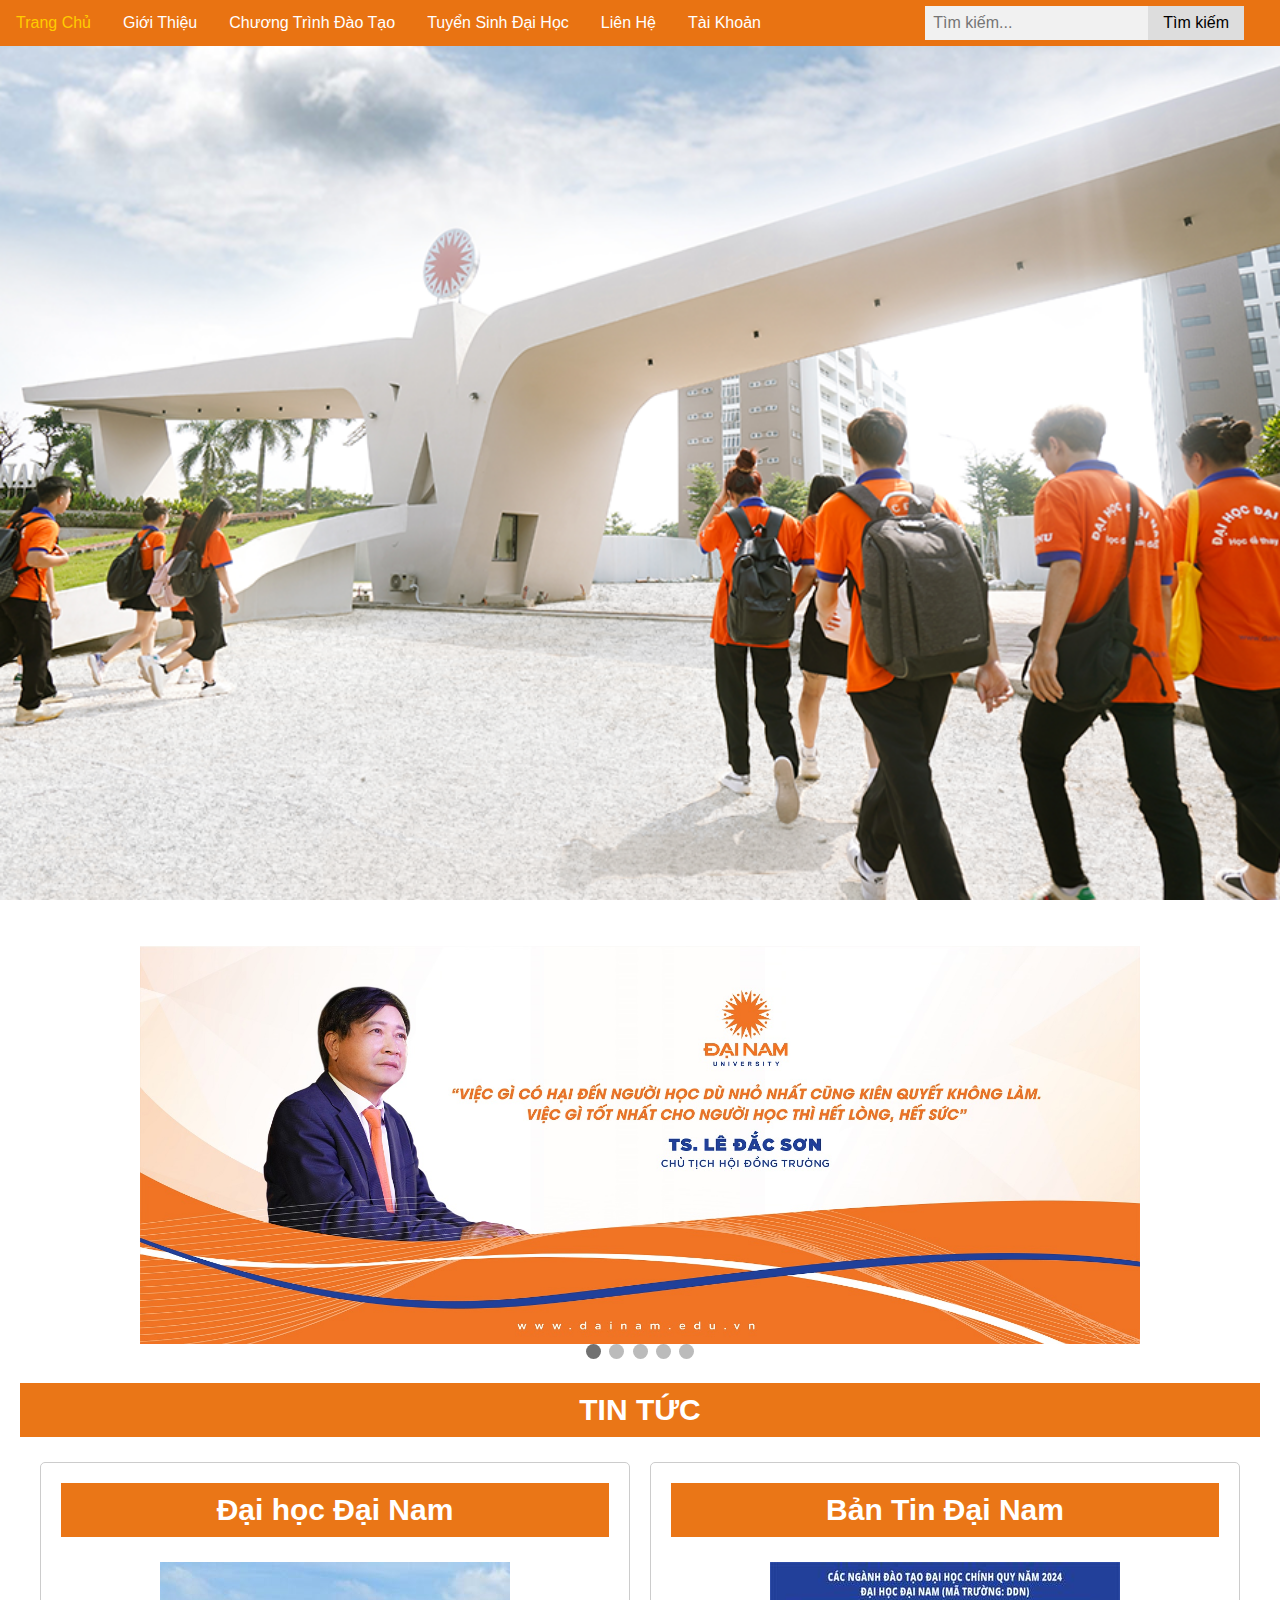
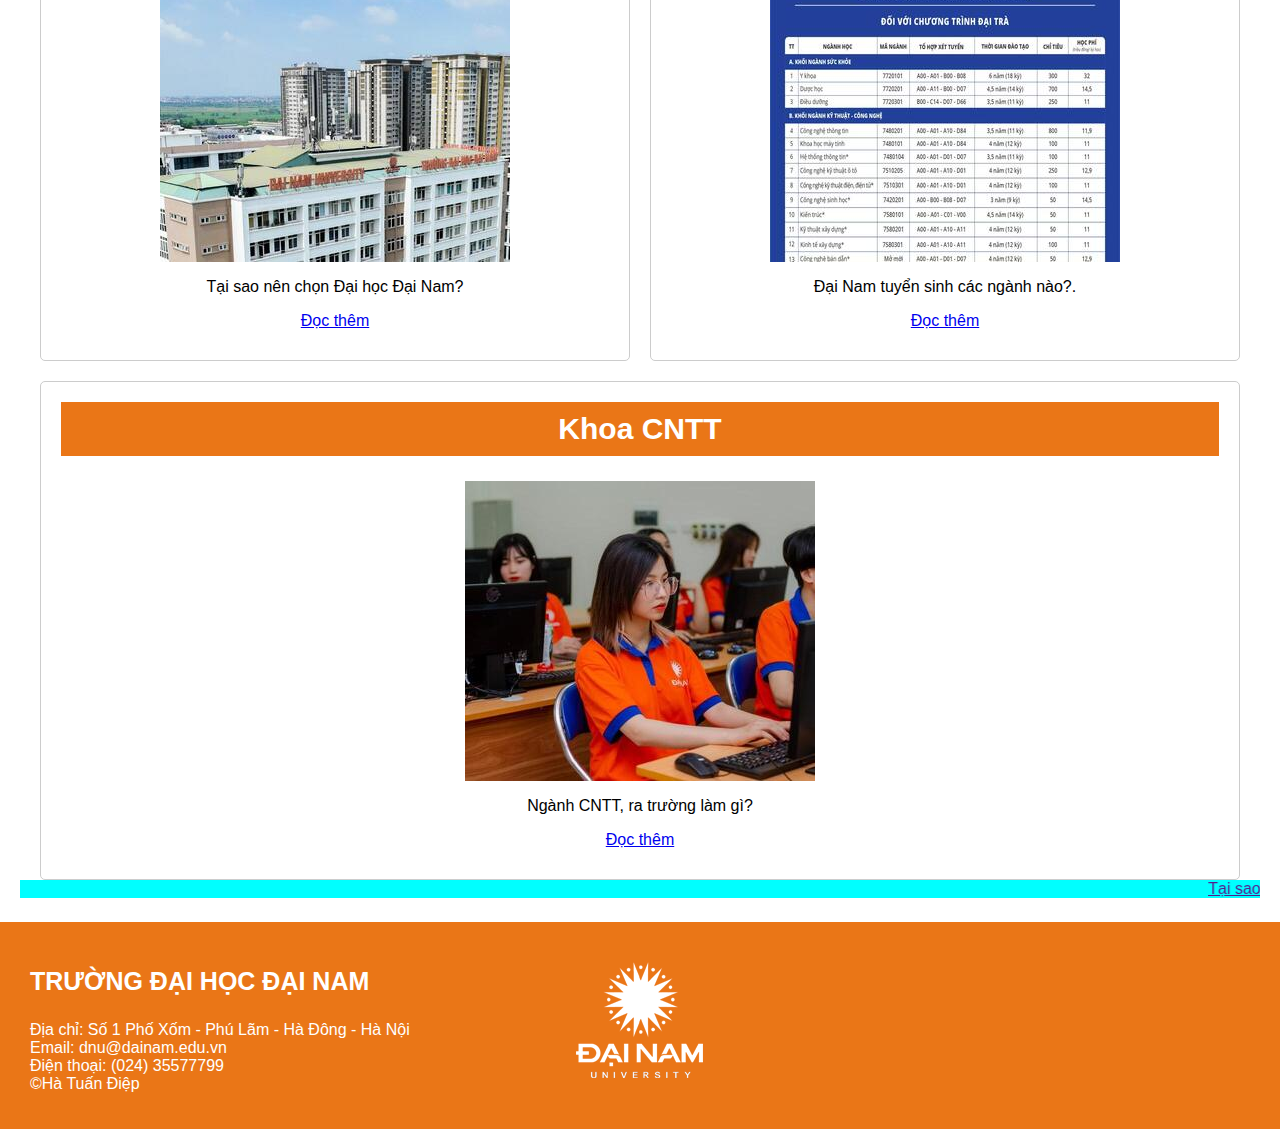
<file: index.html>
<!DOCTYPE html>
<html lang="en">
<head>
    <meta charset="UTF-8">
    <meta name="viewport" content="width=device-width, initial-scale=1.0">
    <title>Đại Học Đại Nam</title>
    <link rel="icon" href="./Pic/Logo.png" type="image/png">
    <link rel="stylesheet" href="interface.css">
    <style>
    *{box-sizing: border-box;}  
        .mySlides {display: none;}
        img {vertical-align: middle;}
        .slideshow-container {
        max-width: 1000px;
        position: relative;
        margin: auto;
        }
        .numbertext {
        color: #f2f2f2;
        font-size: 12px;
        padding: 8px 12px;
        position: absolute;
        top: 0;
        }
        .dot {
        height: 15px;
        width: 15px;
        margin: 0 2px;
        background-color: #bbb;
        border-radius: 50%;
        display: inline-block;
        transition: background-color 0.6s ease;
        }
        .active {
        background-color: #717171;
        }
        .slide {
        animation-name: slide;
        animation-duration: 3s;
        }
    @keyframes slide {
        from {opacity: .4} 
        to {opacity: 1}
    }
    @media only screen and (max-width: 300px) {
        .text {font-size: 11px}
    }
    </style>
</head>

<body>
    <header>
    <div class="navbar">
        <a href="index.html">Trang Chủ</a>
        <div class="dropdown">
            <button class="dropbutton">Giới Thiệu</button>
            <div class="dropdown-content">
                <a href="lspt.html">Lịch Sử Phát Triển</a>
                <a href="csvc1.html">Cơ Sở Vật Chất</a>
                <a href="dngv.html">Đội Ngũ Giảng Viên</a>
            </div>
        </div>
        <a href="#">Chương Trình Đào Tạo</a>
        <div class="dropdown">
            <button class="dropbutton">Tuyển Sinh Đại Học</button>
            <div class="dropdown-content">
                <a href="Tuyensinh.html">Thông Tin Tuyển Sinh 2024</a>
                <a href="dkts.html">Đăng Ký Tuyển Sinh</a>
            </div>
        </div>
        <div class="dropdown">
            <button class="dropbutton">Liên Hệ</button>
            <div class="dropdown-content">
                <a href="#">Email</a>
                <a href="#">Số Điện Thoại</a>
            </div>
        </div>
        <div class="dropdown">
            <button class="dropbutton">Tài Khoản</button>
            <div class="dropdown-content">
                <a href="login.html">Đăng Nhập</a>
                <a href="#">Đăng Kí</a>
            </div>
        </div>
        <div class="search-container">
            <input type="text" placeholder="Tìm kiếm...">
            <button type="submit">Tìm kiếm</button>
        </div>
    </div>
    <div class="content-container">
        <div class="image-overlay">
            <div class="overlay-content"></div>
        </div>
    </div>
    <div class="slideshow-container">
        <div class="mySlides slide"><img src="./Pic/bn.jpg" style="width: 100%;"></div>
        <div class="mySlides slide"><img src="./Pic/bn1.jpg" style="width: 100%;"></div>
        <div class="mySlides slide"><img src="./Pic/bn2.jpg" style="width: 100%;"></div>
        <div class="mySlides slide"><img src="./Pic/bn3.jpg" style="width: 100%;"></div>
        <div class="mySlides slide"><img src="./Pic/bn4.jpg" style="width: 100%;"></div>
    </div>
    <div style="text-align:center">
        <span class="dot"></span> 
        <span class="dot"></span> 
        <span class="dot"></span>
        <span class="dot"></span> 
        <span class="dot"></span> 
      </div>
    
    </header>
    <main>
        <div class="background-container"></div>
        <section class="section">
            <h2>TIN TỨC</h2>
            <div class="news">
                <article class="new">
                    <h2>Đại học Đại Nam</h2>
                    <img src="./Pic/p1.jpg" alt="Hình 1">
                    <p>Tại sao nên chọn Đại học Đại Nam?</p>
                    <p><a href="#">Đọc thêm</a></p>
                </article>
                
                <article class="new">
                    <h2>Bản Tin Đại Nam</h2>
                    <img src="./Pic/p2.jpg" alt="Hình ảnh bài viết 1">
                    <p>Đại Nam tuyển sinh các ngành nào?.</p>
                    <p><a href="#">Đọc thêm</a></p>
                </article>
                
                <article class="new">
                    <h2>Khoa CNTT</h2>
                    <img src="./Pic/p6.jpg" alt="Hình ảnh bài viết 1">
                    <p>Ngành CNTT, ra trường làm gì?</p>
                    <p><a href="#">Đọc thêm</a></p>
                </article>
            </div>
        </section>
        <marquee class="marquee" direction=”right” onmouseover="stop()" onmouseout="start()">
        <a href="" >Tại sao nên chọn Đại học Đại Nam?</a> <span > | </span>
        <a href="" >Thông báo tuyển dụng bổ sung Cán bộ - Giảng viên năm học 2023-2024</a> <span > | </span>
        <a href="" >Được gì khi là sinh viên Đại học Đại Nam?</a> <span > | </span>
        </marquee>
    </main>
    <footer class="footer">
        <div class="column">
          <h3 style="font-size: 25px; text-align: left;">TRƯỜNG ĐẠI HỌC ĐẠI NAM</h3>
          <p style="font-size: 16px; text-align: left;">Địa chỉ: Số 1 Phố Xốm - Phú Lãm - Hà Đông - Hà Nội<br>Email: dnu@dainam.edu.vn<br>Điện thoại: (024) 35577799<br>&copy;Hà Tuấn Điệp</p></p>
        </div>
        <div class="column">
          <p><img src="./Pic/footer.png" alt="Logo Footer"></p>
        </div>
        <div class="column">
          <p><iframe src="https://www.google.com/maps/embed?pb=!1m18!1m12!1m3!1d3726.1206073986514!2d105.75520821001443!3d20.947671180600853!2m3!1f0!2f0!3f0!3m2!1i1024!2i768!4f13.1!3m3!1m2!1s0x313452eaa9c461c3%3A0x2a3e1c421f299adc!2zVHLGsOG7nW5nIMSQ4bqhaSBI4buNYyDEkOG6oWkgTmFt!5e0!3m2!1svi!2s!4v1709141872942!5m2!1svi!2s" width="250" height="125" style="border:0;" allowfullscreen="" loading="lazy" referrerpolicy="no-referrer-when-downgrade"></iframe></p>
        </div>
    </footer>
    <script>
        let slideIndex = 0;
        showSlides();
        
        function showSlides() {
          let i;
          let slides = document.getElementsByClassName("mySlides");
          let dots = document.getElementsByClassName("dot");
          for (i = 0; i < slides.length; i++) {
            slides[i].style.display = "none";  
          }
          slideIndex++;
          if (slideIndex > slides.length) {slideIndex = 1}    
          for (i = 0; i < dots.length; i++) {
            dots[i].className = dots[i].className.replace(" active", "");
          }
          slides[slideIndex-1].style.display = "block";  
          dots[slideIndex-1].className += " active";
          setTimeout(showSlides, 2000); // Change image every 2 seconds
        }
        </script>
</body>
</html>
</file>
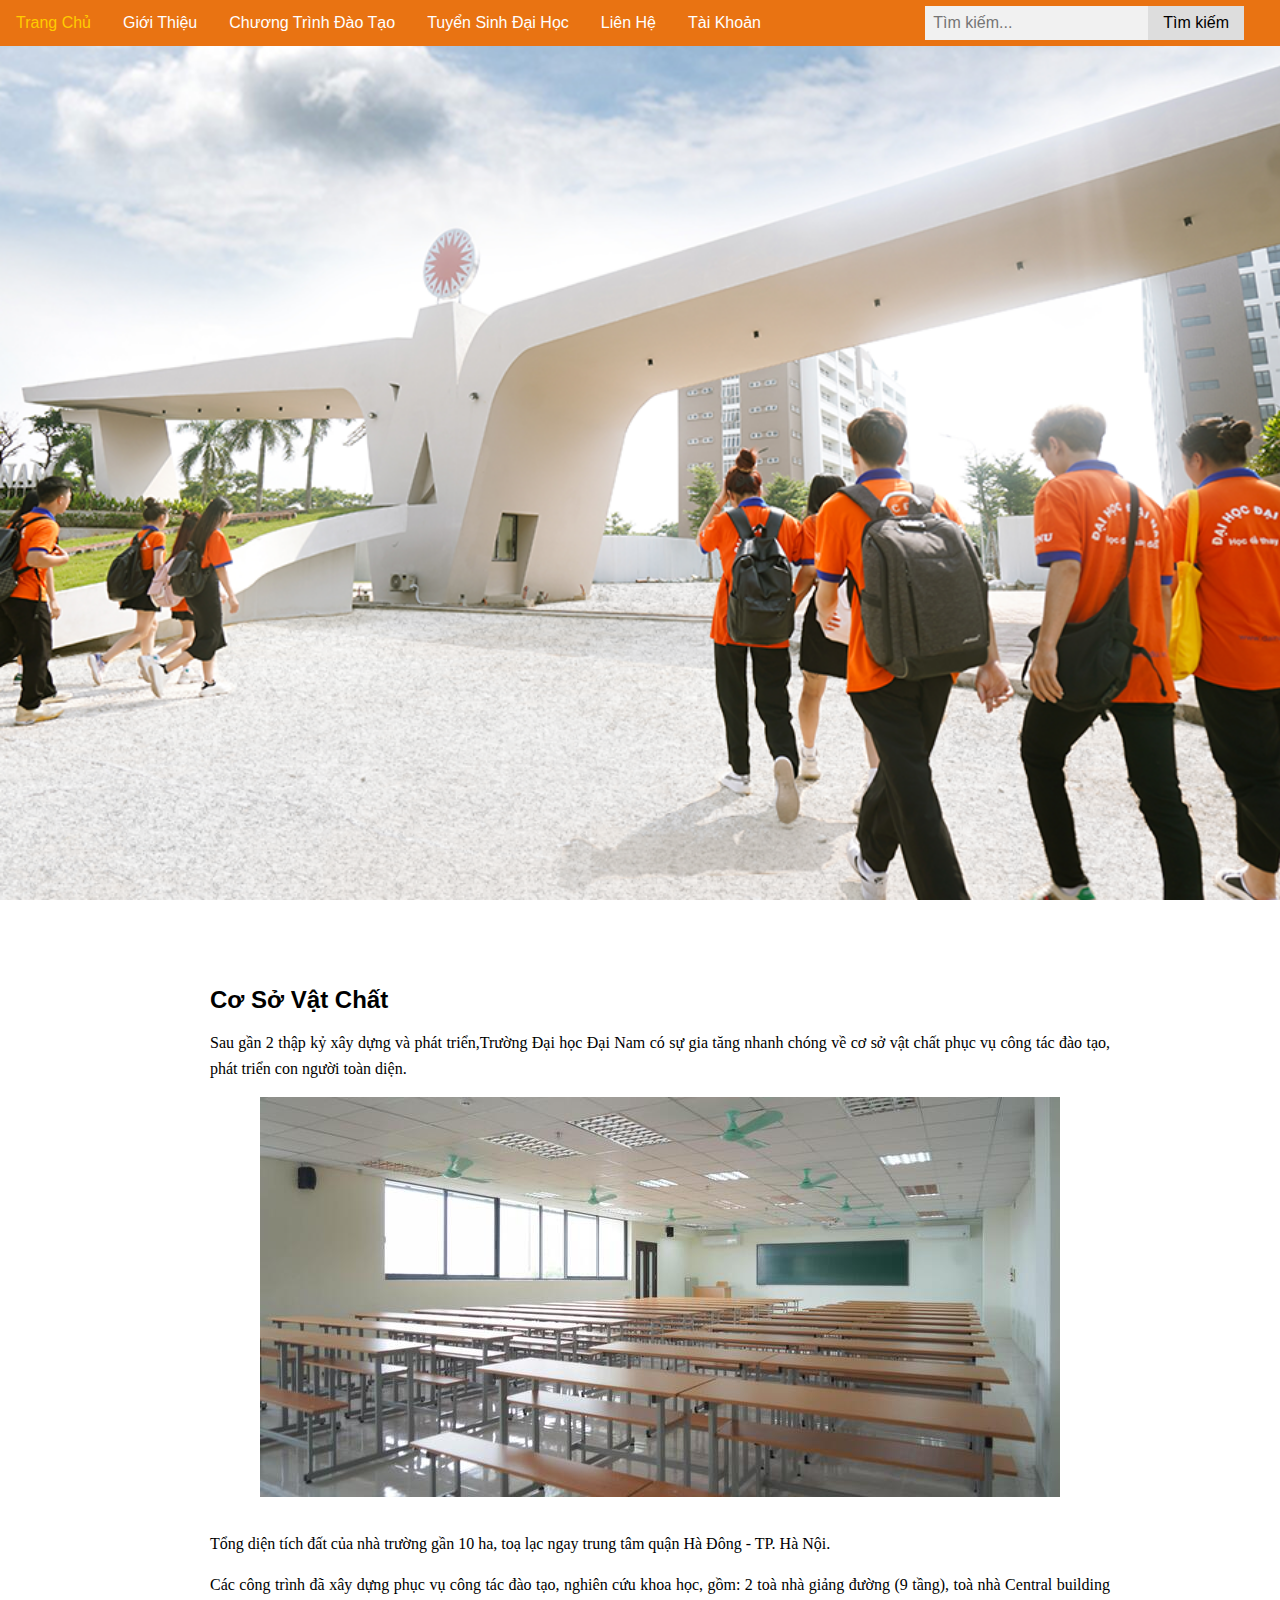
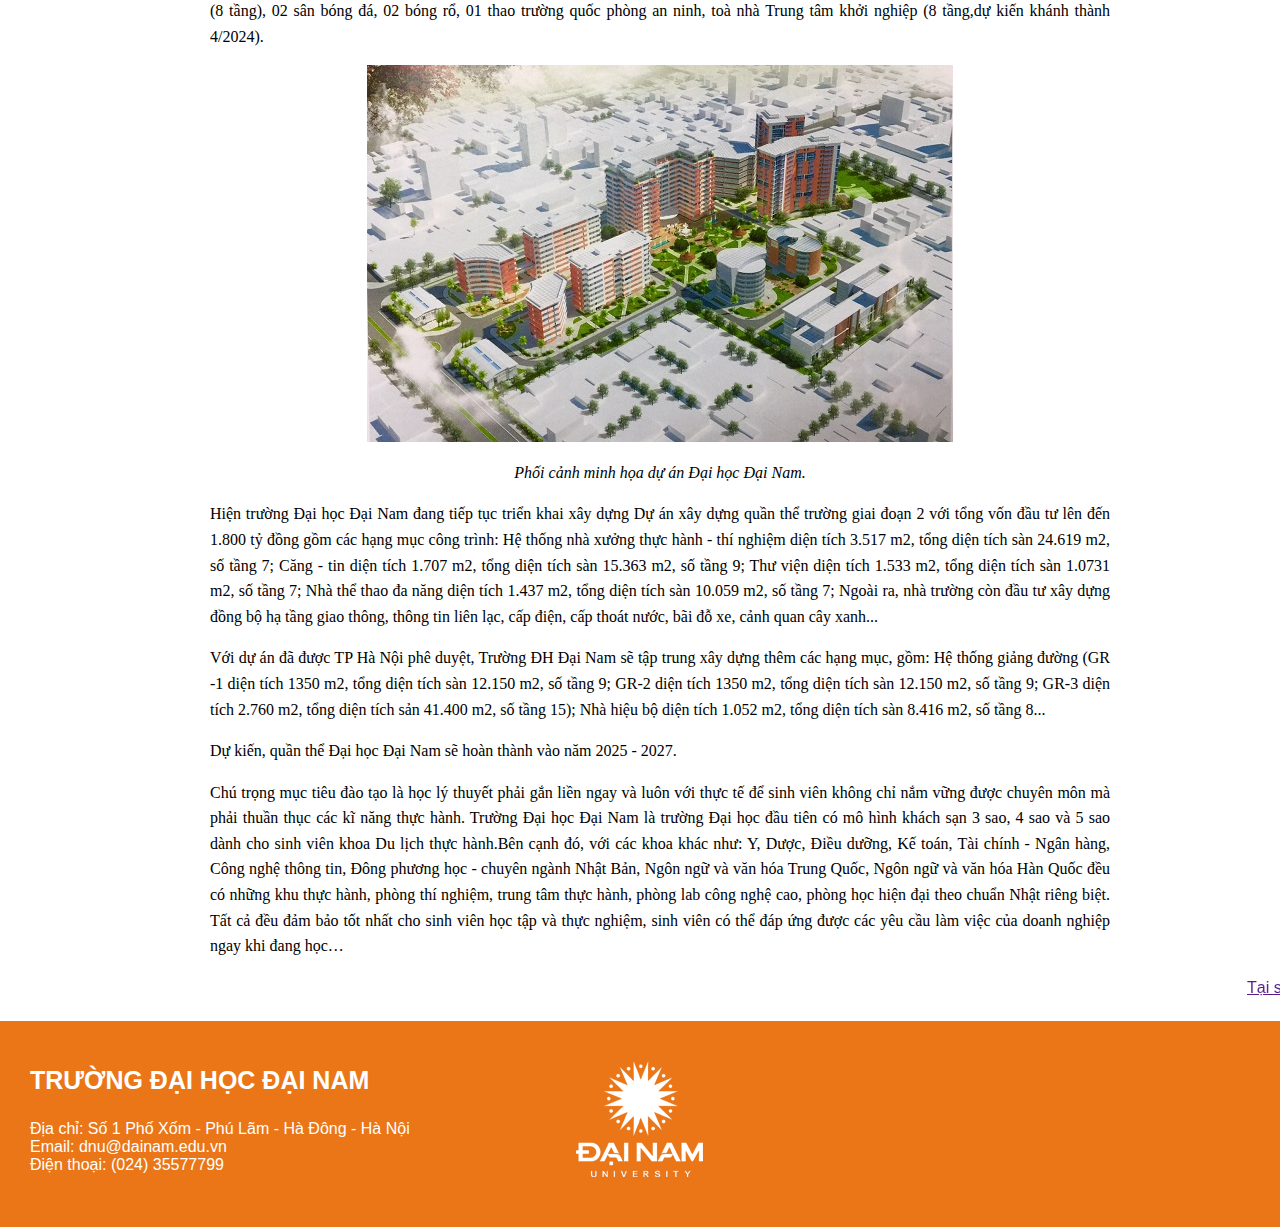
<file: csvc1.html>
<!DOCTYPE html>
<html lang="en">
<head>
    <meta charset="UTF-8">
    <meta name="viewport" content="width=device-width, initial-scale=1.0">
    <title>Đại Học Đại Nam</title>
    <link rel="icon" href="./Pic/Logo.png" type="image/png">
    <link rel="stylesheet" href="tuyensinh.css">
</head>
<body>
    <header>
    <div class="navbar">
        <a href="index.html">Trang Chủ</a>
        <div class="dropdown">
            <button class="dropbutton">Giới Thiệu</button>
            <div class="dropdown-content">
                <a href="lspt.html">Lịch Sử Phát Triển</a>
                <a href="csvc1.html">Cơ Sở Vật Chất</a>
                <a href="dngv.html">Đội Ngũ Giảng Viên</a>
            </div>
        </div>
        <a href="#">Chương Trình Đào Tạo</a>
        <div class="dropdown">
            <button class="dropbutton">Tuyển Sinh Đại Học</button>
            <div class="dropdown-content">
                <a href="Tuyensinh.html">Thông Tin Tuyển Sinh 2024</a>
                <a href="">Đăng Ký Tuyển Sinh</a>
            </div>
        </div>
        <div class="dropdown">
            <button class="dropbutton">Liên Hệ</button>
            <div class="dropdown-content">
                <a href="#">Email</a>
                <a href="#">Số Điện Thoại</a>
            </div>
        </div>
        <div class="dropdown">
            <button class="dropbutton">Tài Khoản</button>
            <div class="dropdown-content">
                <a href="login.html">Đăng Nhập</a>
            </div>
        </div>
        <div class="search-container">
            <input type="text" placeholder="Tìm kiếm...">
            <button type="submit">Tìm kiếm</button>
        </div>
    </div>
    <div class="content-container">
        <div class="image-overlay">
            <div class="overlay-content"></div>
        </div>
    </div>
    
    </header>
    <main>
        <div class="container">
            <div class="article">
                <h2>Cơ Sở Vật Chất</h2>
                <p style="text-align:justify"><span style="font: size 22px;"><span style="font-family:'Times New Roman', Times, serif">Sau gần 2 thập kỷ xây dựng và phát triển,Trường Đại học Đại Nam có sự gia tăng nhanh chóng về cơ sở vật chất phục vụ công tác đào tạo, phát triển con người toàn diện.</span></span></p>
                <p style="text-align:center"><img src="./Pic/p5.jpg" alt="Ảnh minh họa"></p>
                <p style="text-align:justify"><span style="font: size 22px;"><span style="font-family:'Times New Roman', Times, serif">Tổng diện tích đất của nhà trường gần 10 ha, toạ lạc ngay trung tâm quận Hà Đông - TP. Hà Nội.</span></span></p>
                <p style="text-align:justify"><span style="font: size 22px;"><span style="font-family:'Times New Roman', Times, serif">Các công trình đã xây dựng phục vụ công tác đào tạo, nghiên cứu khoa học, gồm: 2 toà nhà giảng đường (9 tầng), toà nhà Central building (8 tầng), 02 sân bóng đá, 02 bóng rổ, 01 thao trường quốc phòng an ninh, toà nhà Trung tâm khởi nghiệp (8 tầng,dự kiến khánh thành 4/2024).</span></span></p>
                <p style="text-align:center"><span style="font: size 22px;"><span style="font-family:'Times New Roman', Times, serif"><img src="./Pic/p3.jpg" alt="Ảnh minh họa"><br/><em>Phối cảnh minh họa dự án Đại học Đại Nam.</em></span></span></p>
                <p style="text-align:justify"><span style="font: size 22px;"><span style="font-family:'Times New Roman', Times, serif">Hiện trường Đại học Đại Nam đang tiếp tục triển khai xây dựng Dự án xây dựng quần thể trường giai đoạn 2 với tổng vốn đầu tư lên đến 1.800 tỷ đồng gồm các hạng mục công trình: Hệ thống nhà xưởng thực hành - thí nghiệm diện tích 3.517 m2, tổng diện tích sàn 24.619 m2, số tầng 7; Căng - tin diện tích 1.707 m2, tổng diện tích sàn 15.363 m2, số tầng 9; Thư viện diện tích 1.533 m2, tổng diện tích sàn 1.0731 m2, số tầng 7; Nhà thể thao đa năng diện tích 1.437 m2, tổng diện tích sàn 10.059 m2, số tầng 7;  Ngoài ra, nhà trường còn đầu tư xây dựng đồng bộ hạ tầng giao thông, thông tin liên lạc, cấp điện, cấp thoát nước, bãi đỗ xe, cảnh quan cây xanh...</span></span></p>
                <p style="text-align:justify"><span style="font: size 22px;"><span style="font-family:'Times New Roman', Times, serif">Với dự án đã được TP Hà Nội phê duyệt, Trường ĐH Đại Nam sẽ tập trung xây dựng thêm các hạng mục, gồm: Hệ thống giảng đường (GR -1 diện tích 1350 m2, tổng diện tích sàn 12.150 m2, số tầng 9; GR-2 diện tích 1350 m2, tổng diện tích sàn 12.150 m2, số tầng 9; GR-3 diện tích 2.760 m2, tổng diện tích sản 41.400 m2, số tầng 15); Nhà hiệu bộ diện tích 1.052 m2, tổng diện tích sàn 8.416 m2, số tầng 8... </span></span></p>
                <p style="text-align:justify"><span style="font: size 22px;"><span style="font-family:'Times New Roman', Times, serif">Dự kiến, quần thể Đại học Đại Nam sẽ hoàn thành vào năm 2025 - 2027.</span></span></p>
                <p style="text-align:justify"><span style="font: size 22px;"><span style="font-family:'Times New Roman', Times, serif">Chú trọng mục tiêu đào tạo là học lý thuyết phải gắn liền ngay và luôn với thực tế để sinh viên không chỉ nắm vững được chuyên môn mà phải thuần thục các kĩ năng thực hành. Trường Đại học Đại Nam là trường Đại học đầu tiên có mô hình khách sạn 3 sao, 4 sao và 5 sao dành cho sinh viên khoa Du lịch thực hành.Bên cạnh đó, với các khoa khác như: Y, Dược, Điều dưỡng, Kế toán, Tài chính - Ngân hàng, Công nghệ thông tin, Đông phương học - chuyên ngành Nhật Bản, Ngôn ngữ và văn hóa Trung Quốc, Ngôn ngữ và văn hóa Hàn Quốc đều có những khu thực hành, phòng thí nghiệm, trung tâm thực hành, phòng lab công nghệ cao, phòng học hiện đại theo chuẩn Nhật riêng biệt. Tất cả đều đảm bảo tốt nhất cho sinh viên học tập và thực nghiệm, sinh viên có thể đáp ứng được các yêu cầu làm việc của doanh nghiệp ngay khi đang học…</span></span></p>
            </div>
        </div>
        <marquee direction=”right” onmouseover="stop()" onmouseout="start()">
        <a href="" >Tại sao nên chọn Đại học Đại Nam?</a> <span > | </span>
        <a href="" >Thông báo tuyển dụng bổ sung Cán bộ - Giảng viên năm học 2023-2024</a> <span > | </span>
        <a href="" >Được gì khi là sinh viên Đại học Đại Nam?</a> <span > | </span>
        </marquee>
    </main>
    <footer class="footer">
        <div class="column">
          <h3 style="font-size: 25px; text-align: left;">TRƯỜNG ĐẠI HỌC ĐẠI NAM</h3>
          <p style="font-size: 16px; text-align: left;">Địa chỉ: Số 1 Phố Xốm - Phú Lãm - Hà Đông - Hà Nội<br>Email: dnu@dainam.edu.vn<br>Điện thoại: (024) 35577799</span></span></p>
        </div>
        <div class="column">
          <p><img src="./Pic/footer.png" alt="Logo Footer"></p>
        </div>
        <div class="column">
          <p><iframe src="https://www.google.com/maps/embed?pb=!1m18!1m12!1m3!1d3726.1206073986514!2d105.75520821001443!3d20.947671180600853!2m3!1f0!2f0!3f0!3m2!1i1024!2i768!4f13.1!3m3!1m2!1s0x313452eaa9c461c3%3A0x2a3e1c421f299adc!2zVHLGsOG7nW5nIMSQ4bqhaSBI4buNYyDEkOG6oWkgTmFt!5e0!3m2!1svi!2s!4v1709141872942!5m2!1svi!2s" width="250" height="125" style="border:0;" allowfullscreen="" loading="lazy" referrerpolicy="no-referrer-when-downgrade"></iframe></p>
        </div>
    </footer>
</body>
</html>
</file>
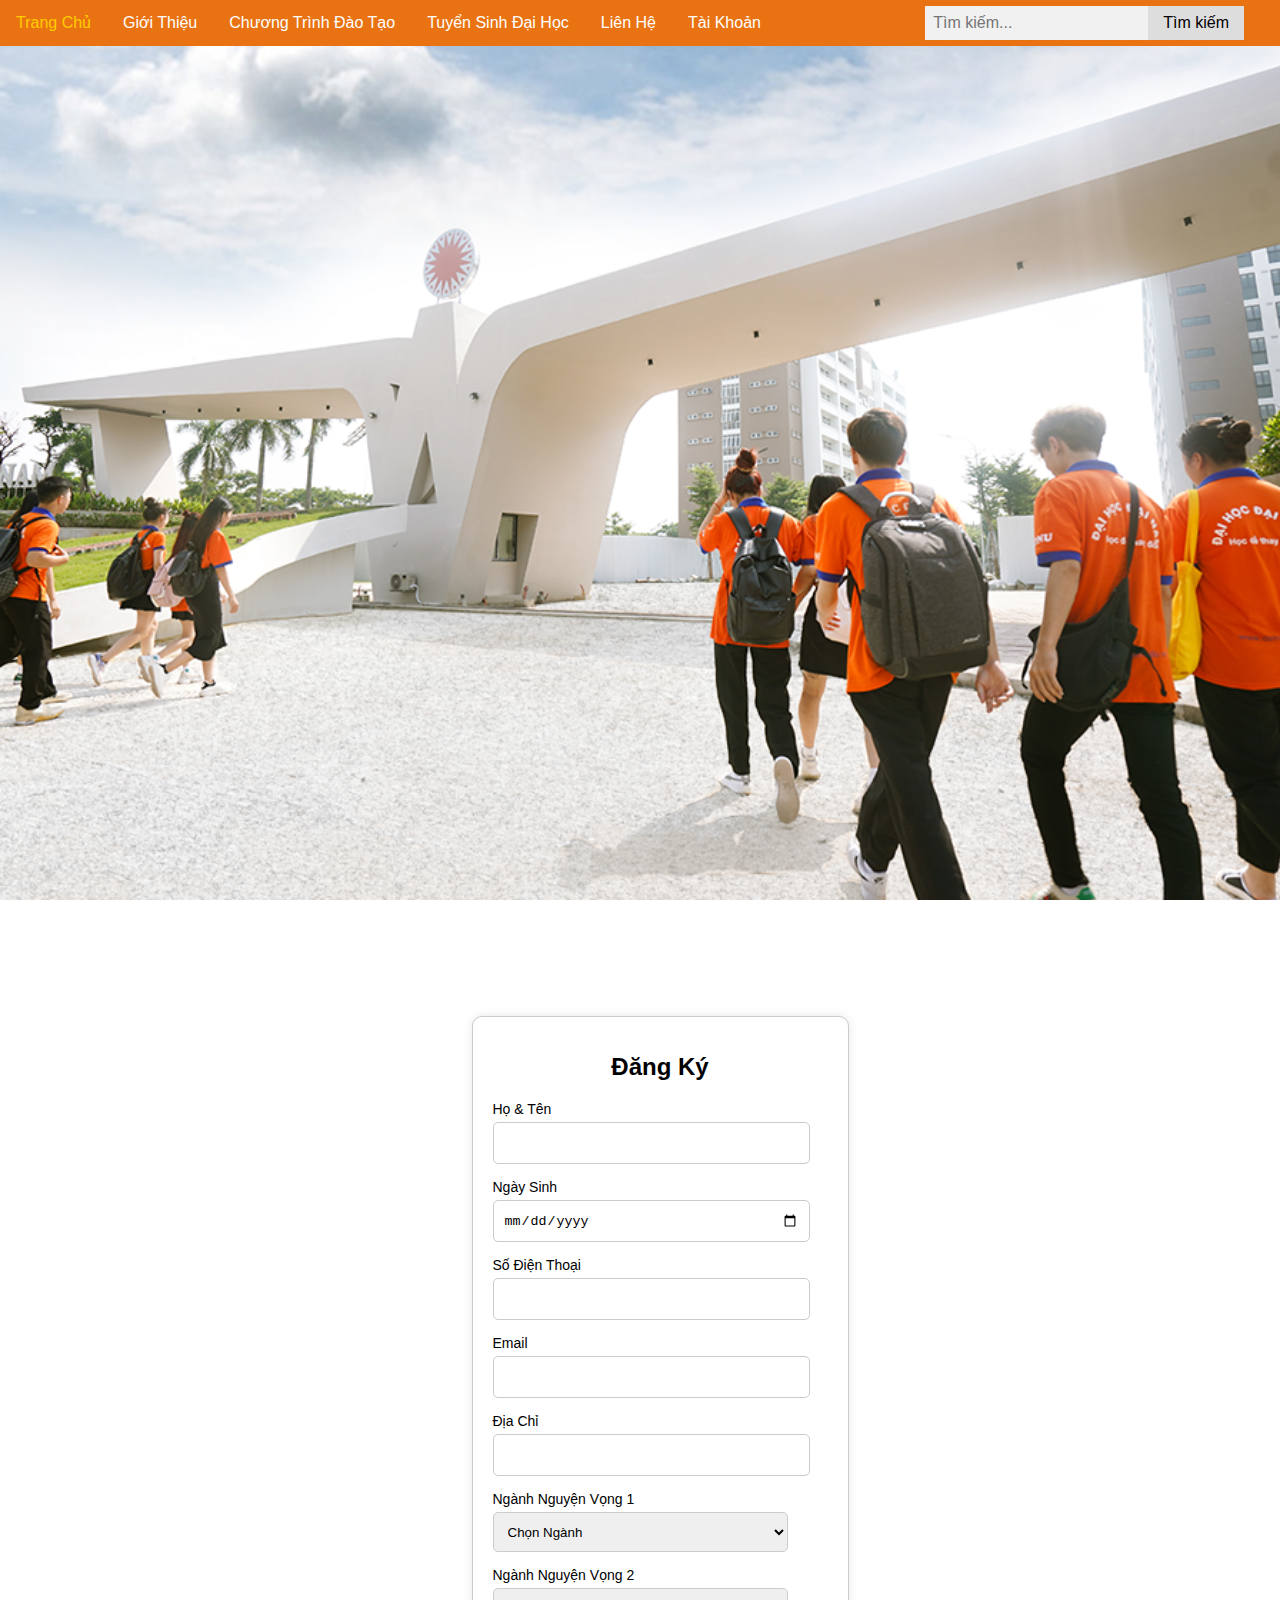
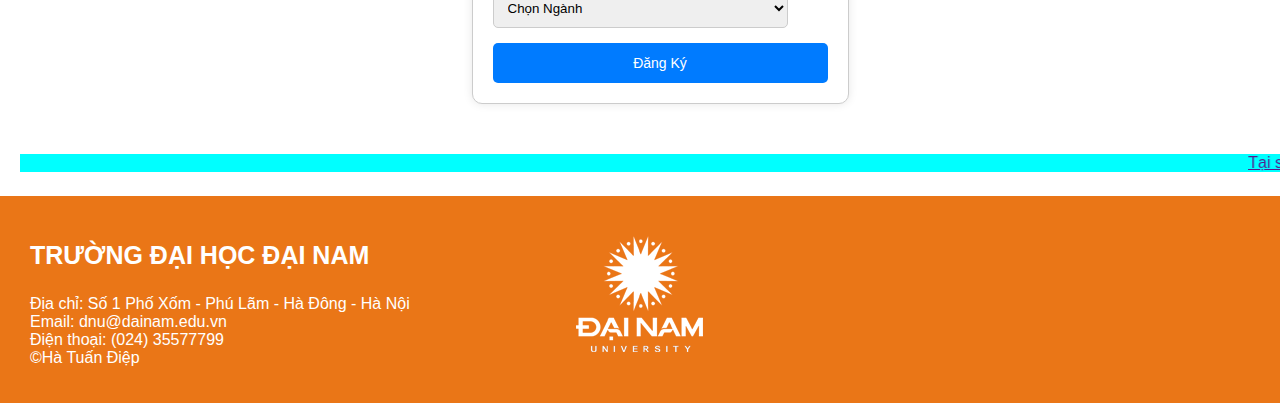
<file: dkts.html>
<!DOCTYPE html>
<html lang="en">
<head>
    <meta charset="UTF-8">
    <meta name="viewport" content="width=device-width, initial-scale=1.0">
    <title>Đại Học Đại Nam</title>
    <link rel="icon" href="./Pic/Logo.png" type="image/png">
    <link rel="stylesheet" href="dkts.css">
</head>

<body>
    <header>
    <div class="navbar">
        <a href="index.html">Trang Chủ</a>
        <div class="dropdown">
            <button class="dropbutton">Giới Thiệu</button>
            <div class="dropdown-content">
                <a href="lspt.html">Lịch Sử Phát Triển</a>
                <a href="csvc1.html">Cơ Sở Vật Chất</a>
                <a href="dngv.html">Đội Ngũ Giảng Viên</a>
            </div>
        </div>
        <a href="#">Chương Trình Đào Tạo</a>
        <div class="dropdown">
            <button class="dropbutton">Tuyển Sinh Đại Học</button>
            <div class="dropdown-content">
                <a href="Tuyensinh.html">Thông Tin Tuyển Sinh 2024</a>
                <a href="dkts.html">Đăng Ký Tuyển Sinh</a>
            </div>
        </div>
        <div class="dropdown">
            <button class="dropbutton">Liên Hệ</button>
            <div class="dropdown-content">
                <a href="#">Email</a>
                <a href="#">Số Điện Thoại</a>
            </div>
        </div>
        <div class="dropdown">
            <button class="dropbutton">Tài Khoản</button>
            <div class="dropdown-content">
                <a href="login.html">Đăng Nhập</a>
                <a href="#">Đăng Kí</a>
            </div>
        </div>
        <div class="search-container">
            <input type="text" placeholder="Tìm kiếm...">
            <button type="submit">Tìm kiếm</button>
        </div>
    </div>
    <div class="content-container">
        <div class="image-overlay">
            <div class="overlay-content"></div>
        </div>
    </div>
    </header>
    <main>
        <div class="login">
            <form class="login-form">
                <h1>Đăng Ký</h1>
                <label for="fullname">Họ & Tên</label>
                <input type="text" id="fullname" class="input-account">
                <label for="dob">Ngày Sinh</label>
                <input type="date" id="dob" class="input-account">
                <label for="phone">Số Điện Thoại</label>
                <input type="tel" id="phone" class="input-account">
                <label for="email">Email</label>
                <input type="email" id="email" class="input-account">
                <label for="address">Địa Chỉ</label>
                <input type="text" id="address" class="input-account">
                <label for="major1">Ngành Nguyện Vọng 1</label>
                <select id="major1" class="input-account">
                    <option value="" disabled selected>Chọn Ngành</option>
                    <option value="nganh1">Ngành 1</option>
                    <option value="nganh2">Ngành 2</option>
                    <option value="nganh3">Ngành 3</option>
                </select>
                <label for="major2">Ngành Nguyện Vọng 2</label>
                <select id="major2" class="input-account">
                    <option value="" disabled selected>Chọn Ngành</option>
                    <option value="nganh1">Ngành 1</option>
                    <option value="nganh2">Ngành 2</option>
                    <option value="nganh3">Ngành 3</option>
                </select>
                <button id="registerButton" class="button-login">Đăng Ký</button>
            </form>
        </div>
        </section>
        <marquee class="marquee" direction=”right” onmouseover="stop()" onmouseout="start()">
        <a href="" >Tại sao nên chọn Đại học Đại Nam?</a> <span > | </span>
        <a href="" >Thông báo tuyển dụng bổ sung Cán bộ - Giảng viên năm học 2023-2024</a> <span > | </span>
        <a href="" >Được gì khi là sinh viên Đại học Đại Nam?</a> <span > | </span>
        </marquee>
    </main>
    <footer class="footer">
        <div class="column">
          <h3 style="font-size: 25px; text-align: left;">TRƯỜNG ĐẠI HỌC ĐẠI NAM</h3>
          <p style="font-size: 16px; text-align: left;">Địa chỉ: Số 1 Phố Xốm - Phú Lãm - Hà Đông - Hà Nội<br>Email: dnu@dainam.edu.vn<br>Điện thoại: (024) 35577799<br>&copy;Hà Tuấn Điệp</p></p>
        </div>
        <div class="column">
          <p><img src="./Pic/footer.png" alt="Logo Footer"></p>
        </div>
        <div class="column">
          <p><iframe src="https://www.google.com/maps/embed?pb=!1m18!1m12!1m3!1d3726.1206073986514!2d105.75520821001443!3d20.947671180600853!2m3!1f0!2f0!3f0!3m2!1i1024!2i768!4f13.1!3m3!1m2!1s0x313452eaa9c461c3%3A0x2a3e1c421f299adc!2zVHLGsOG7nW5nIMSQ4bqhaSBI4buNYyDEkOG6oWkgTmFt!5e0!3m2!1svi!2s!4v1709141872942!5m2!1svi!2s" width="250" height="125" style="border:0;" allowfullscreen="" loading="lazy" referrerpolicy="no-referrer-when-downgrade"></iframe></p>
        </div>
    </footer>
</body>
<script>
    document.getElementById("registerButton").addEventListener("click", function(event) {
        event.preventDefault();
        var fullname = document.getElementById("fullname").value;
        var dob = document.getElementById("dob").value;
        var phone = document.getElementById("phone").value;
        var email = document.getElementById("email").value;
        var address = document.getElementById("address").value;
        var major1 = document.getElementById("major1").value;
        var major2 = document.getElementById("major2").value;
        if (fullname && dob && phone && email && address && major1 && major2) {
            alert("Đăng ký thành công! Chúng tôi sẽ liên hệ với bạn sớm nhất có thể.");
        } else 
        {
            alert("Vui lòng điền đầy đủ thông tin để đăng ký.");
        }
    });
</script>
</html>
</file>
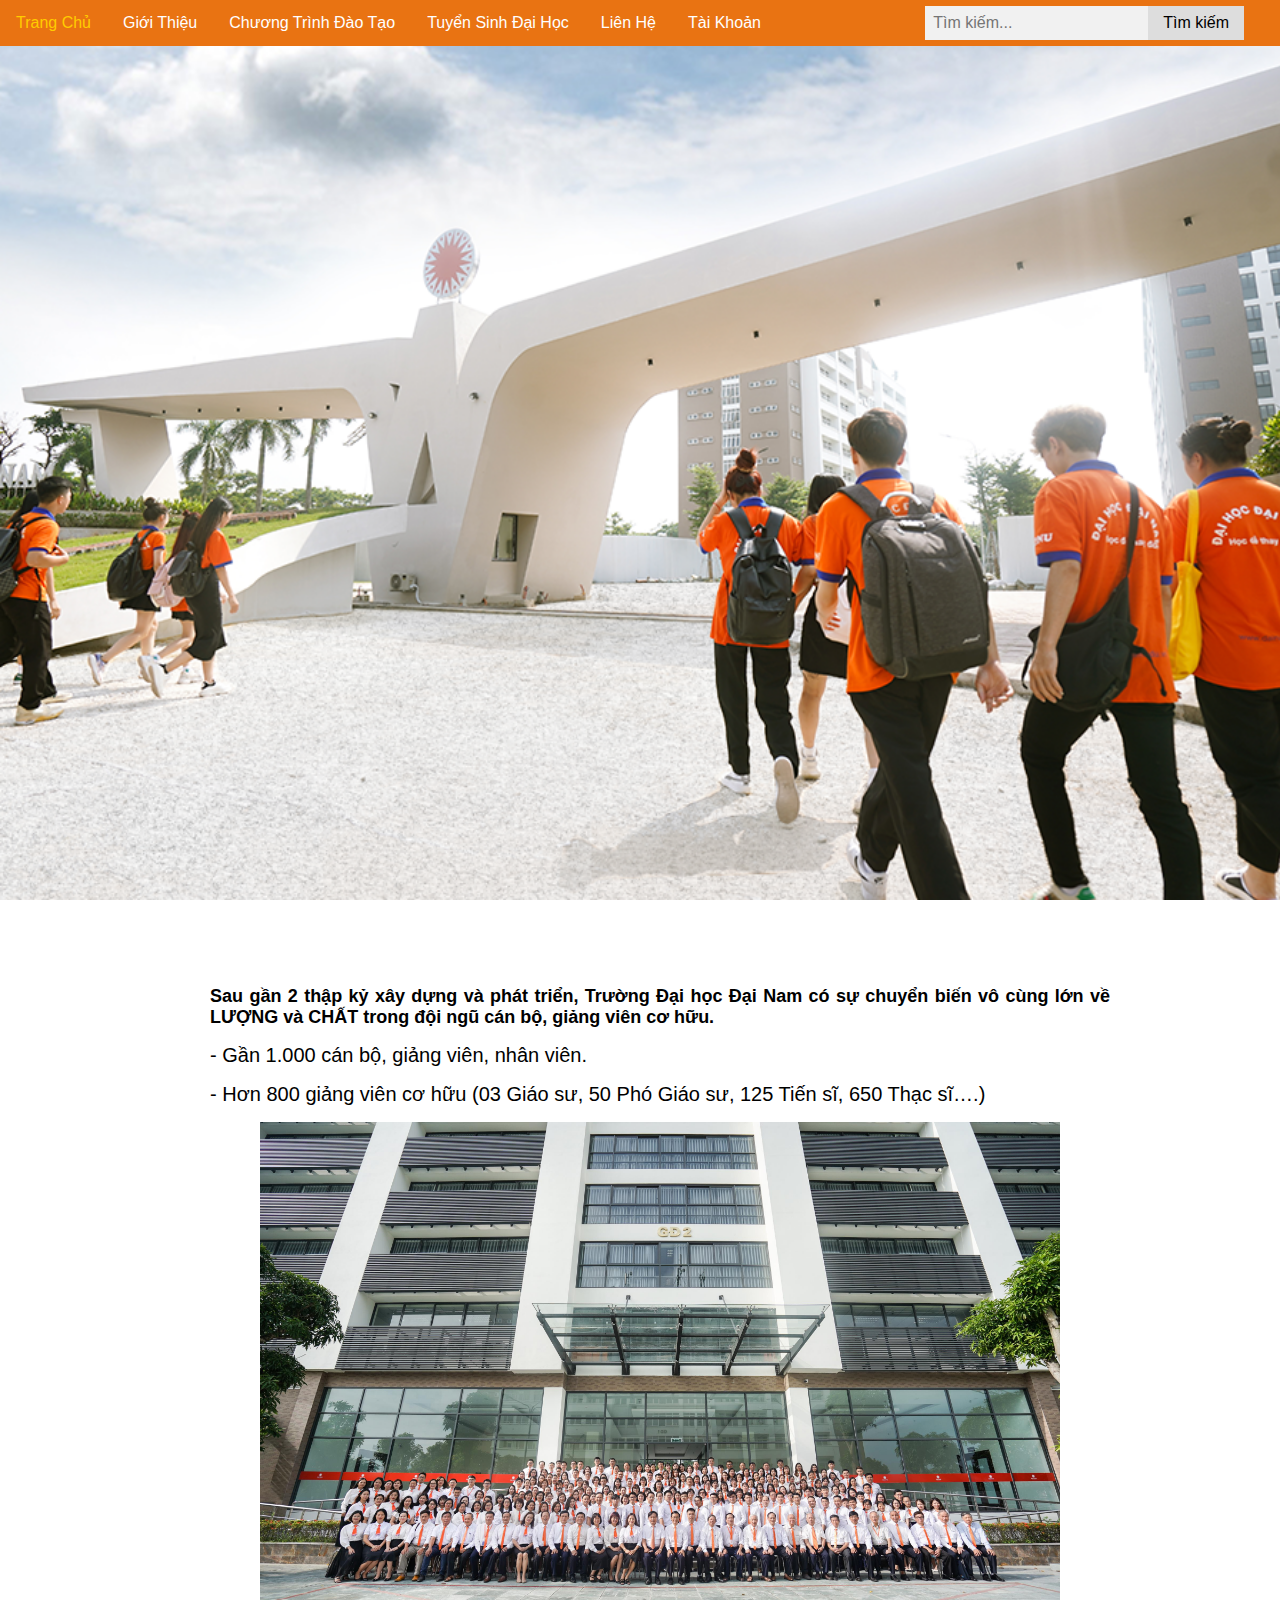
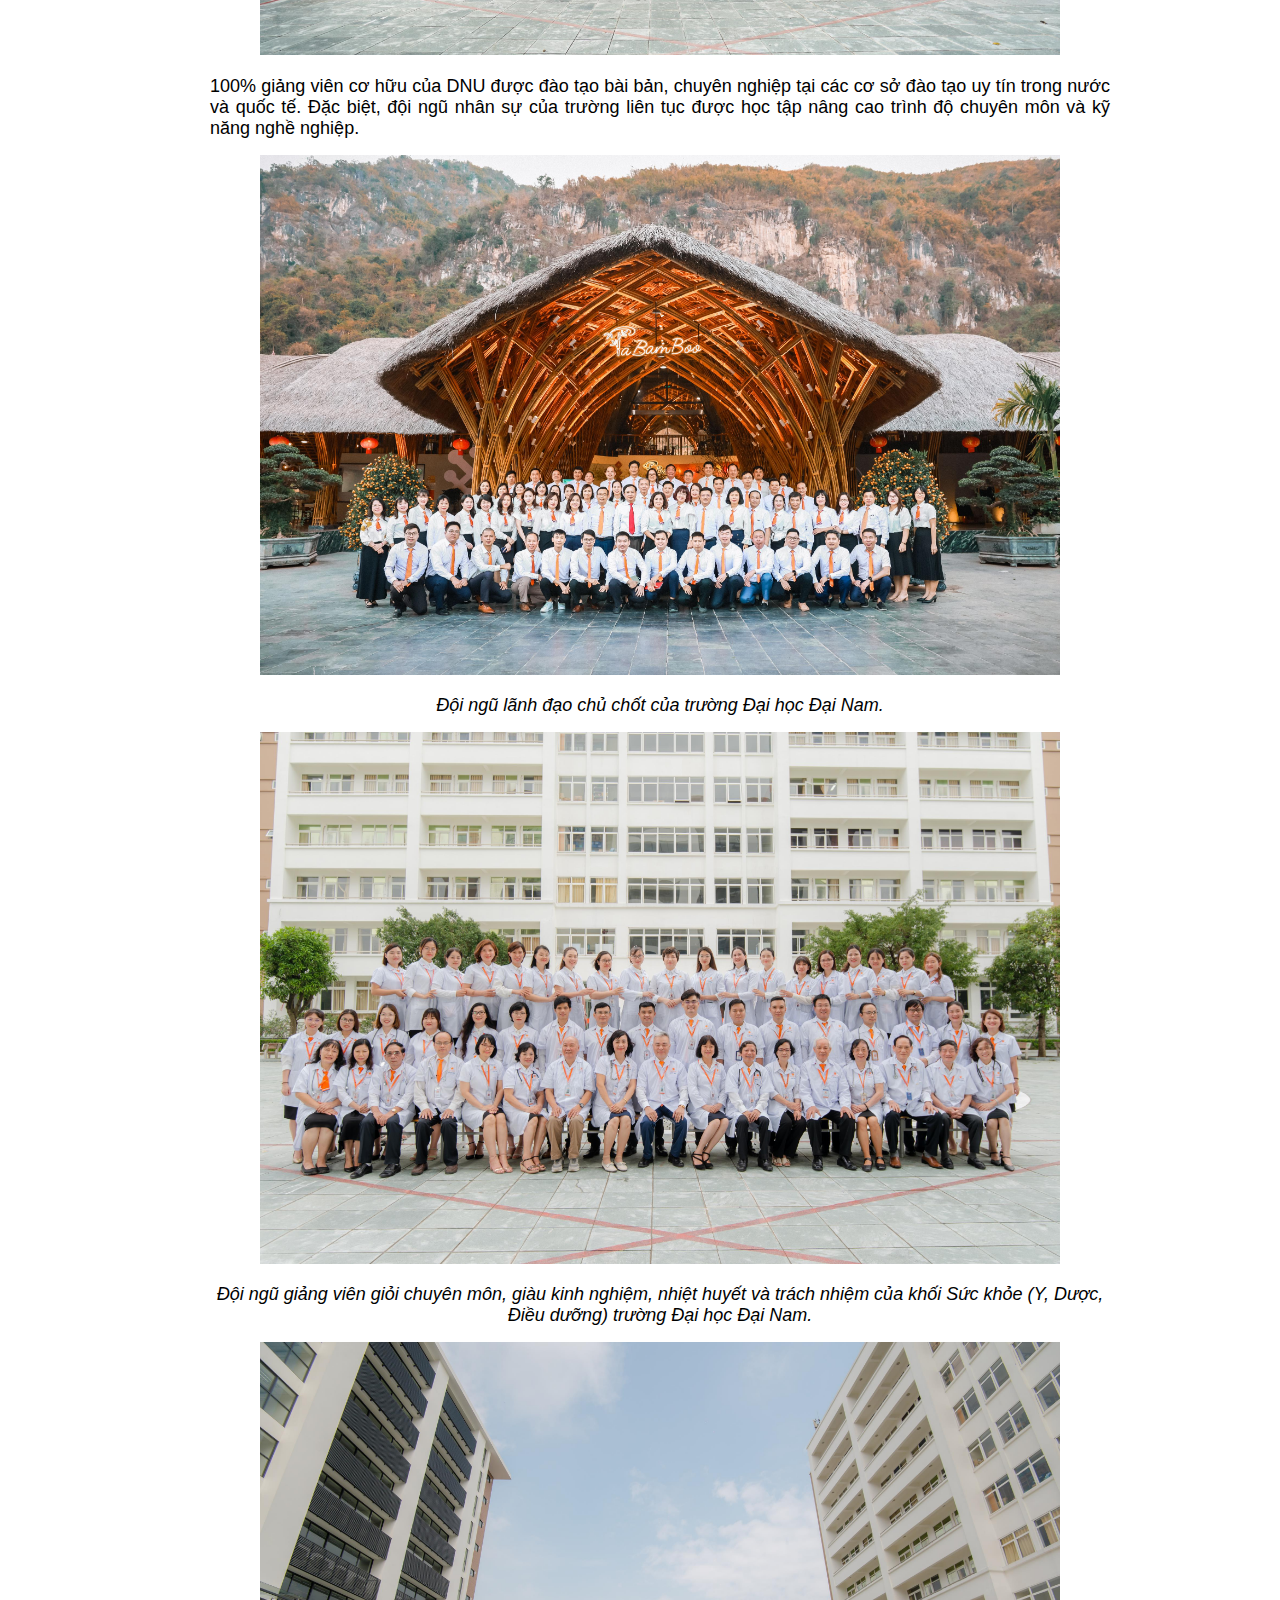
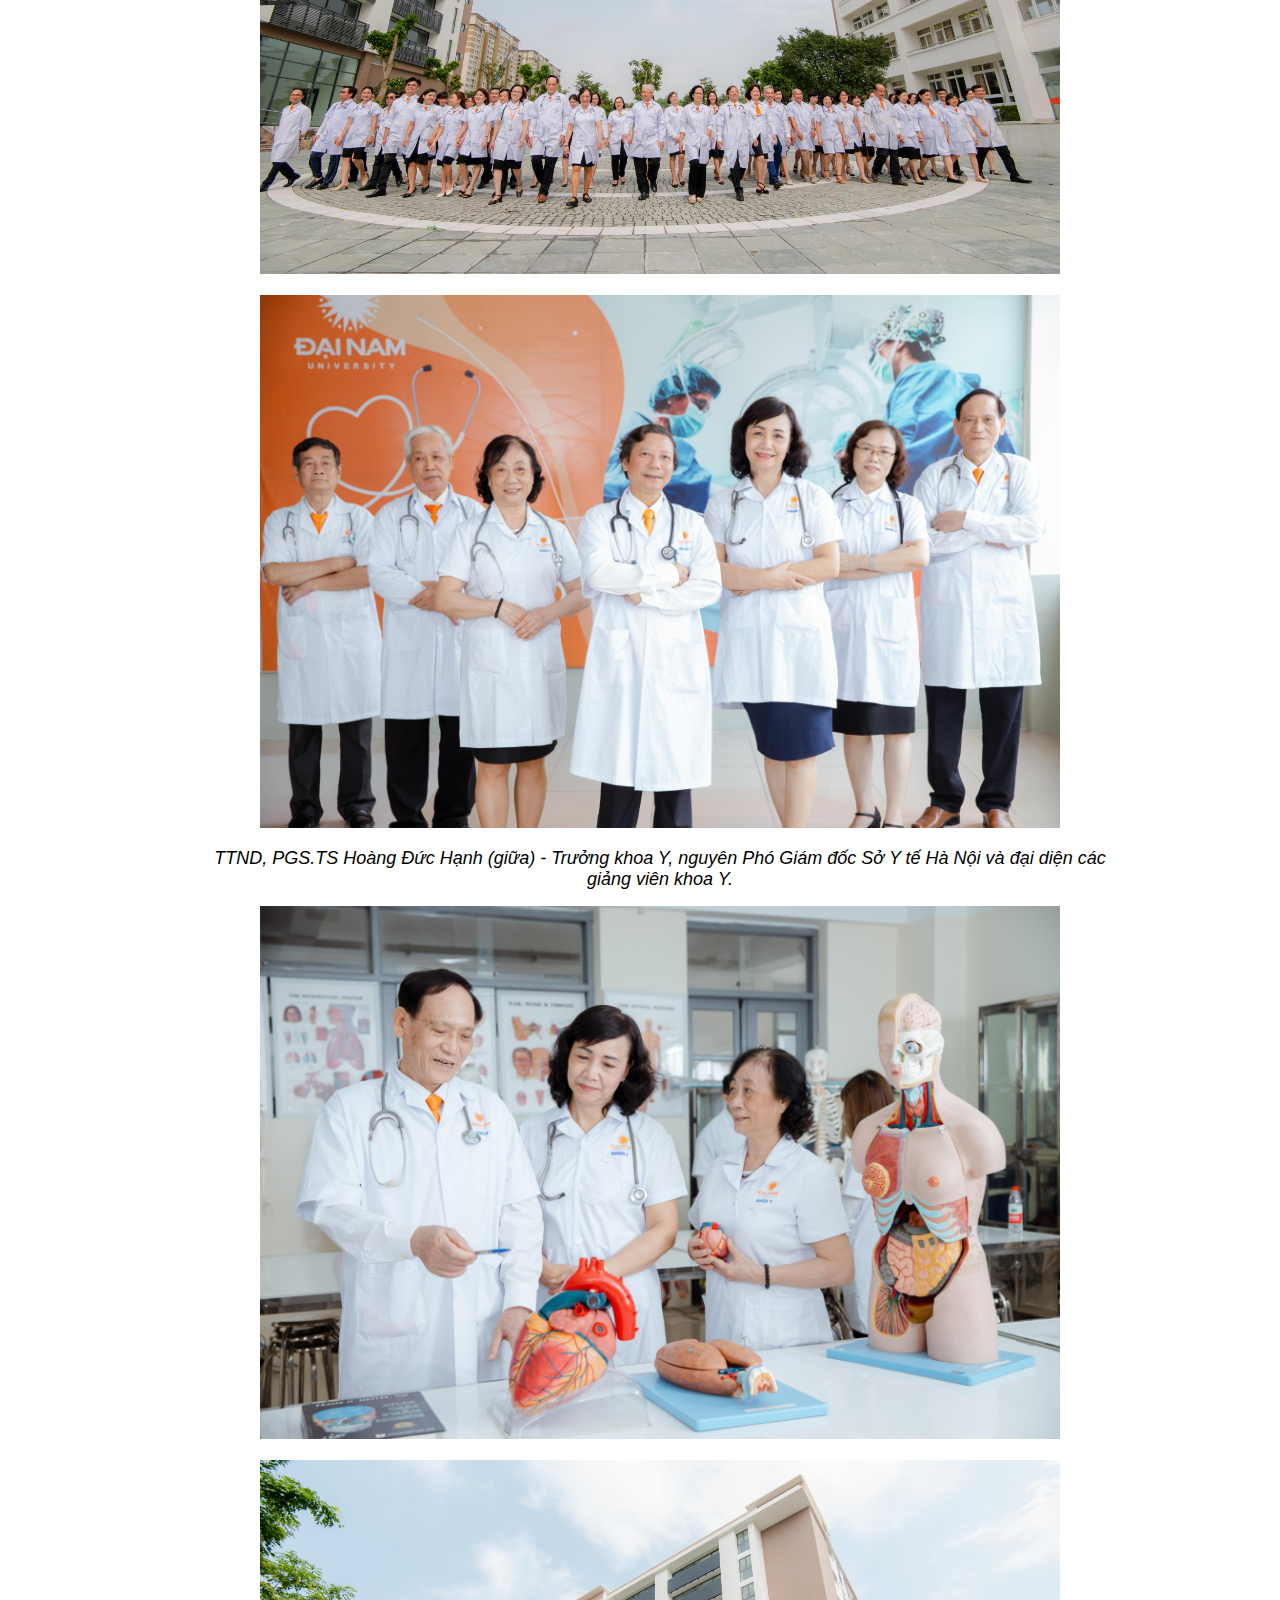
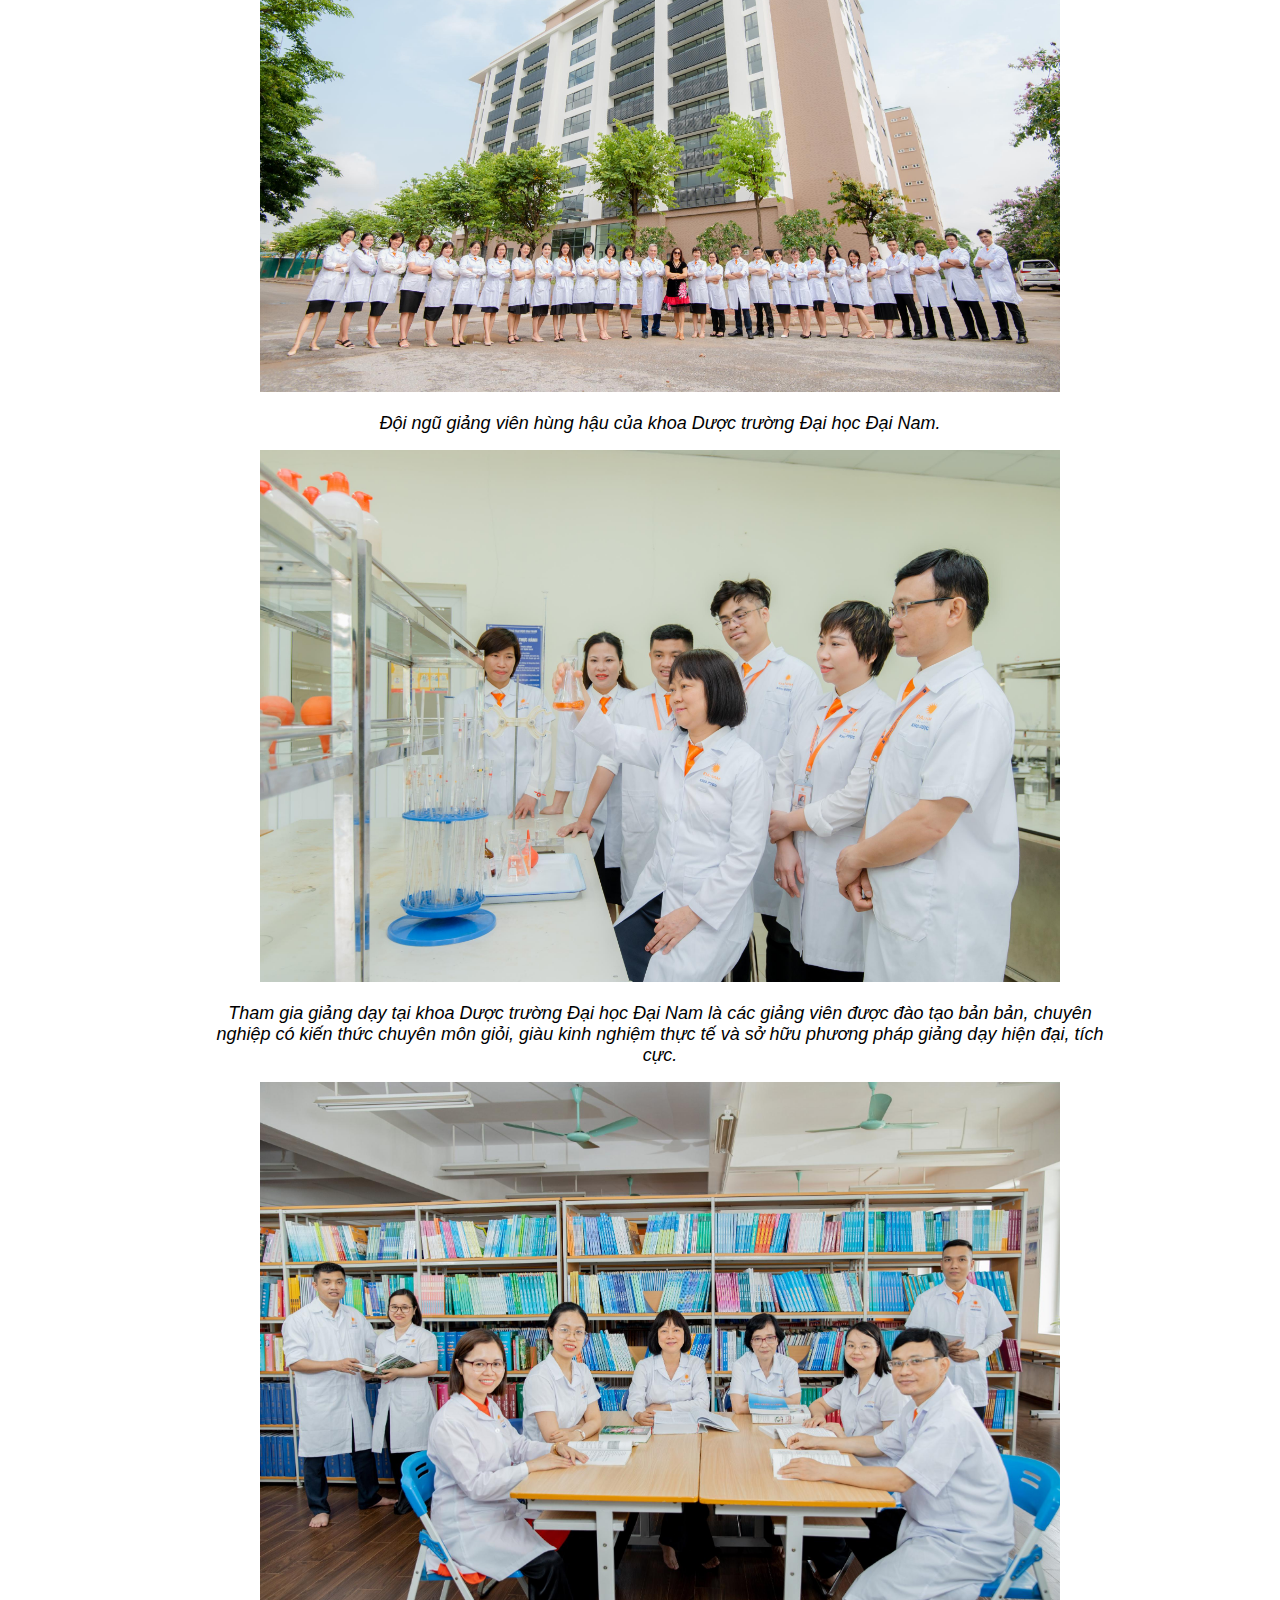
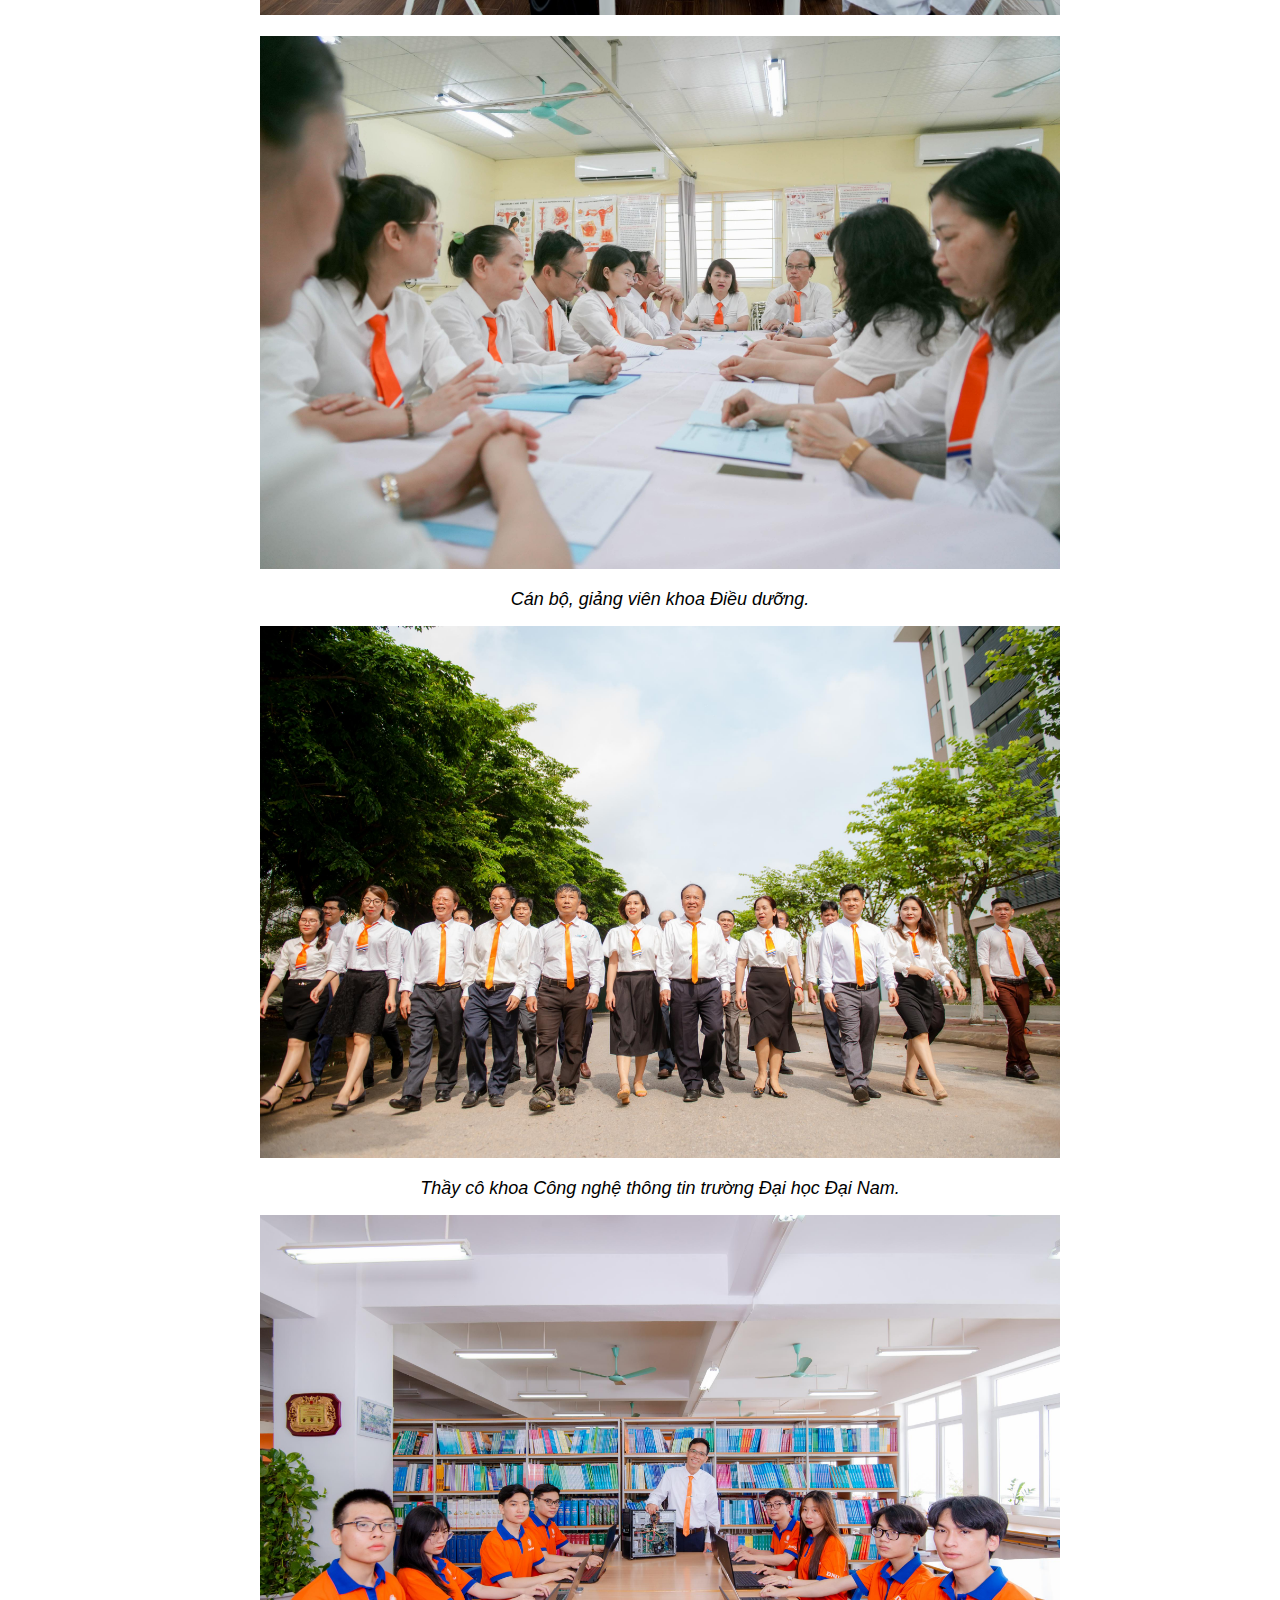
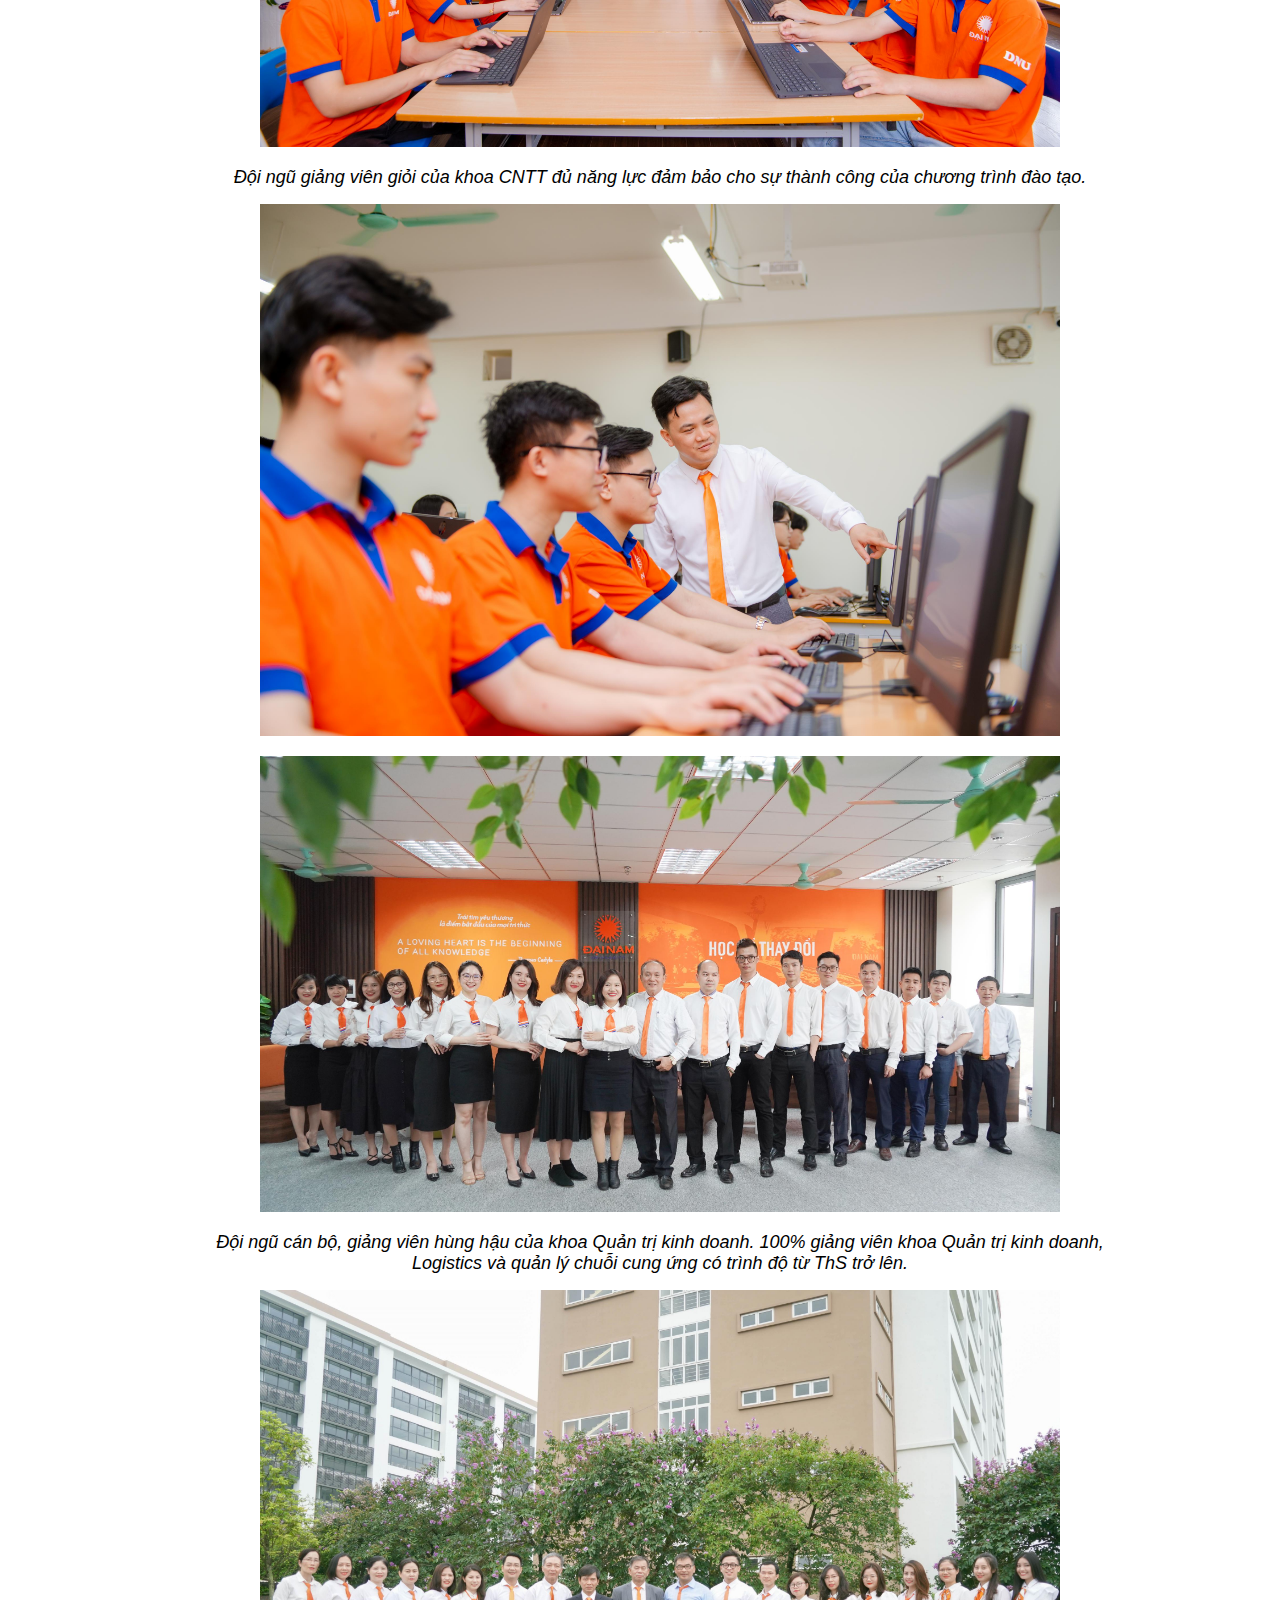
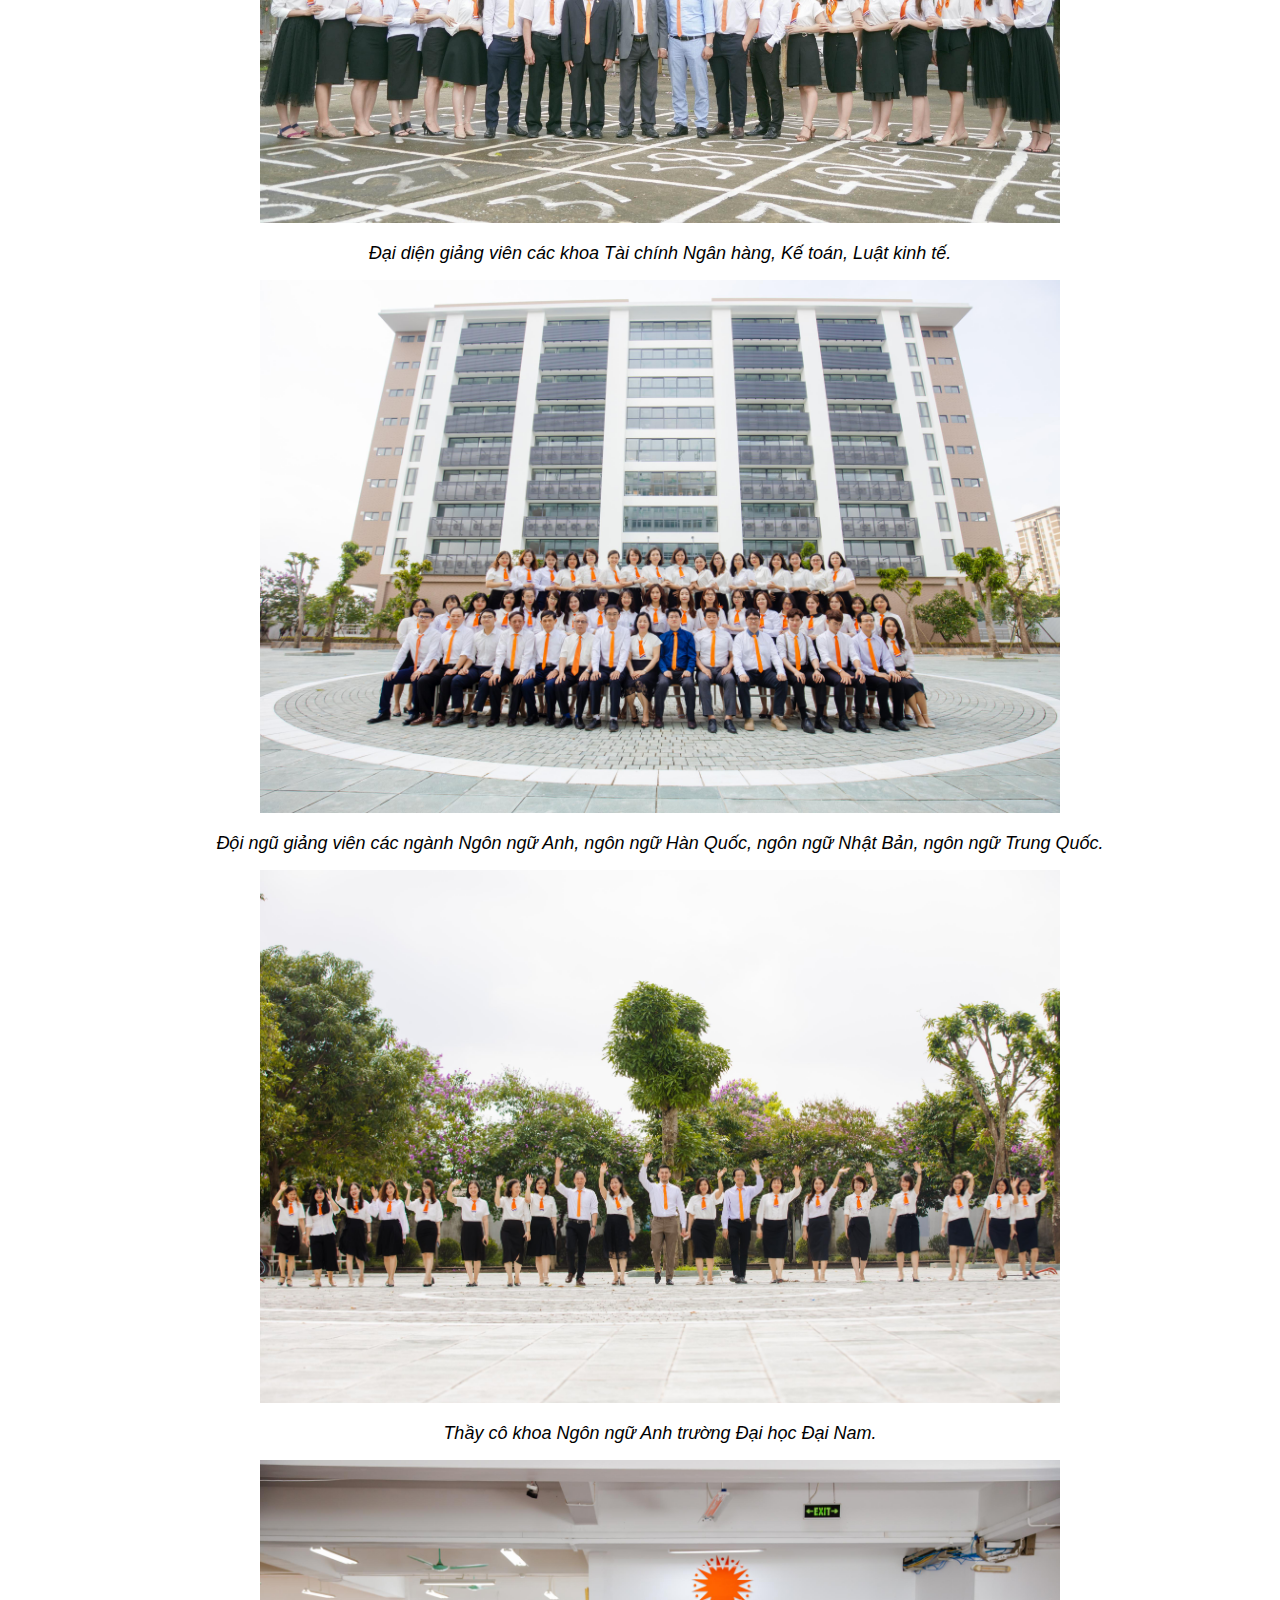
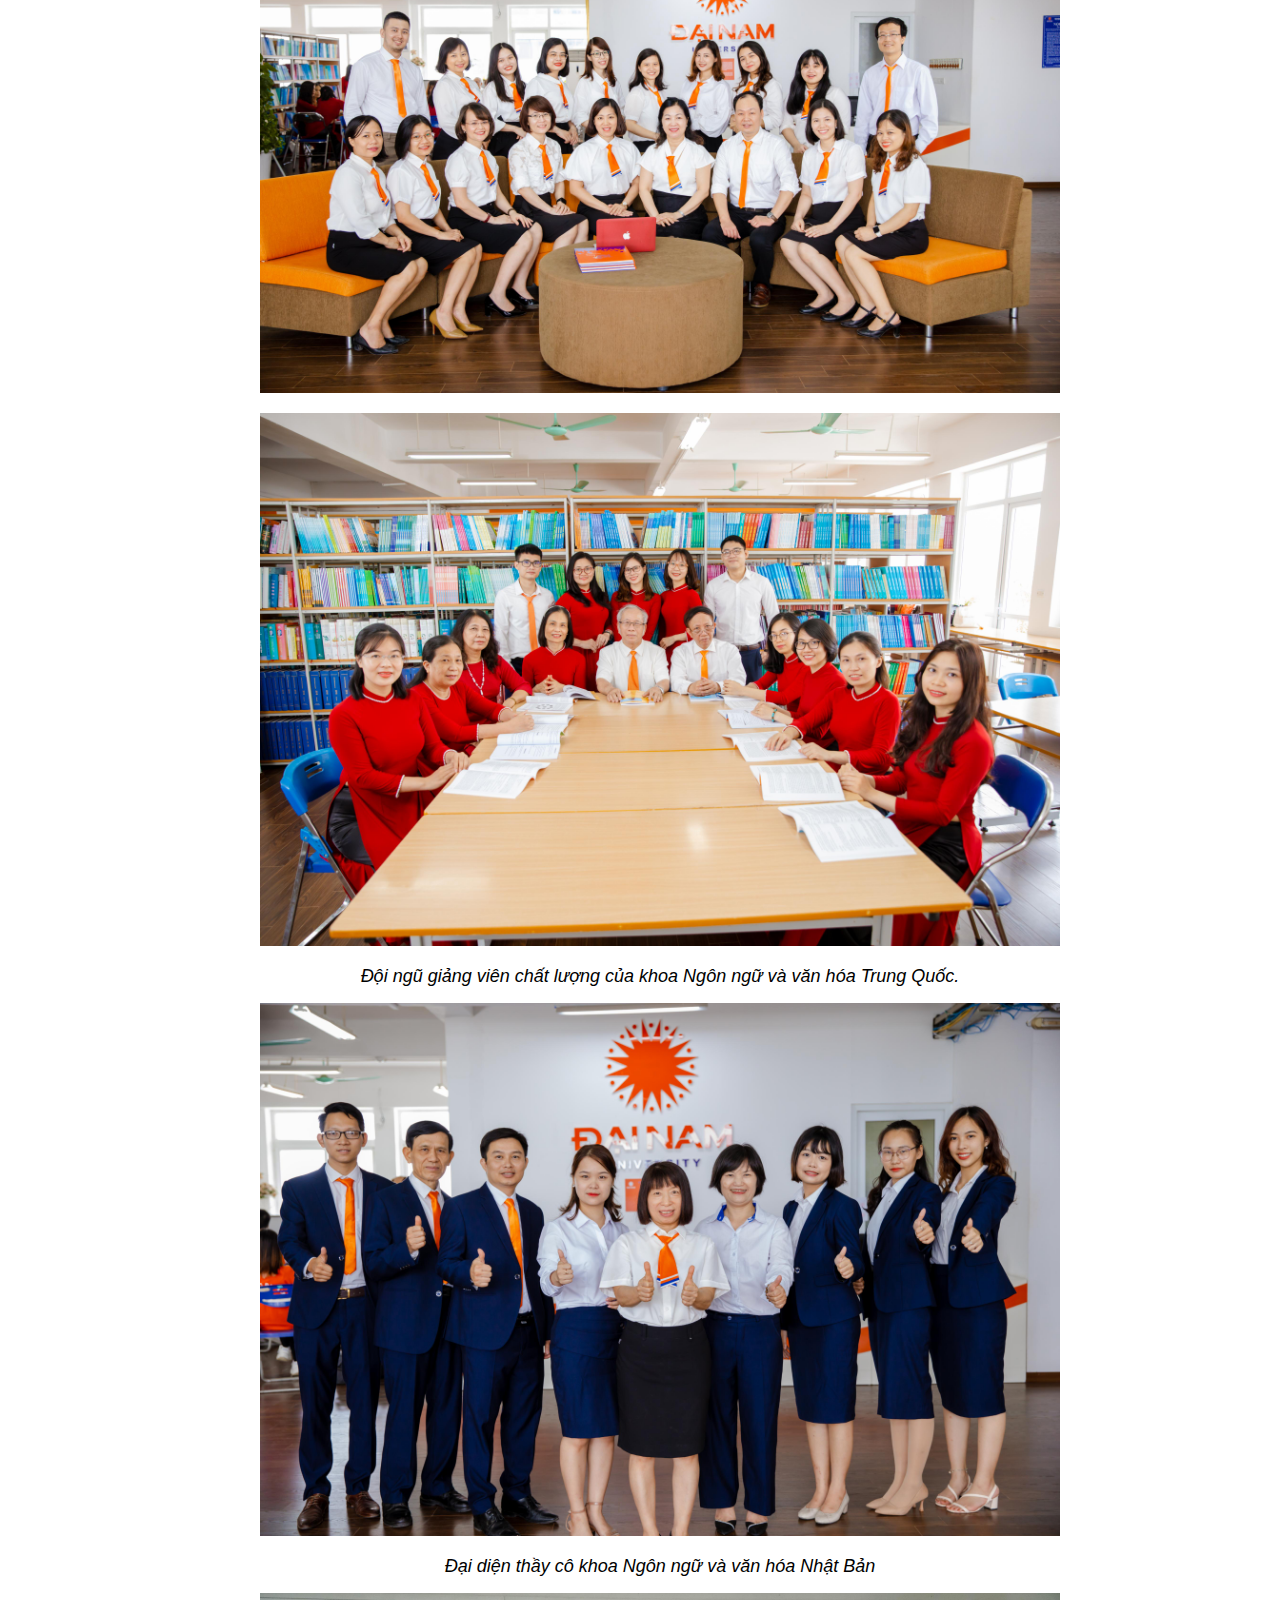
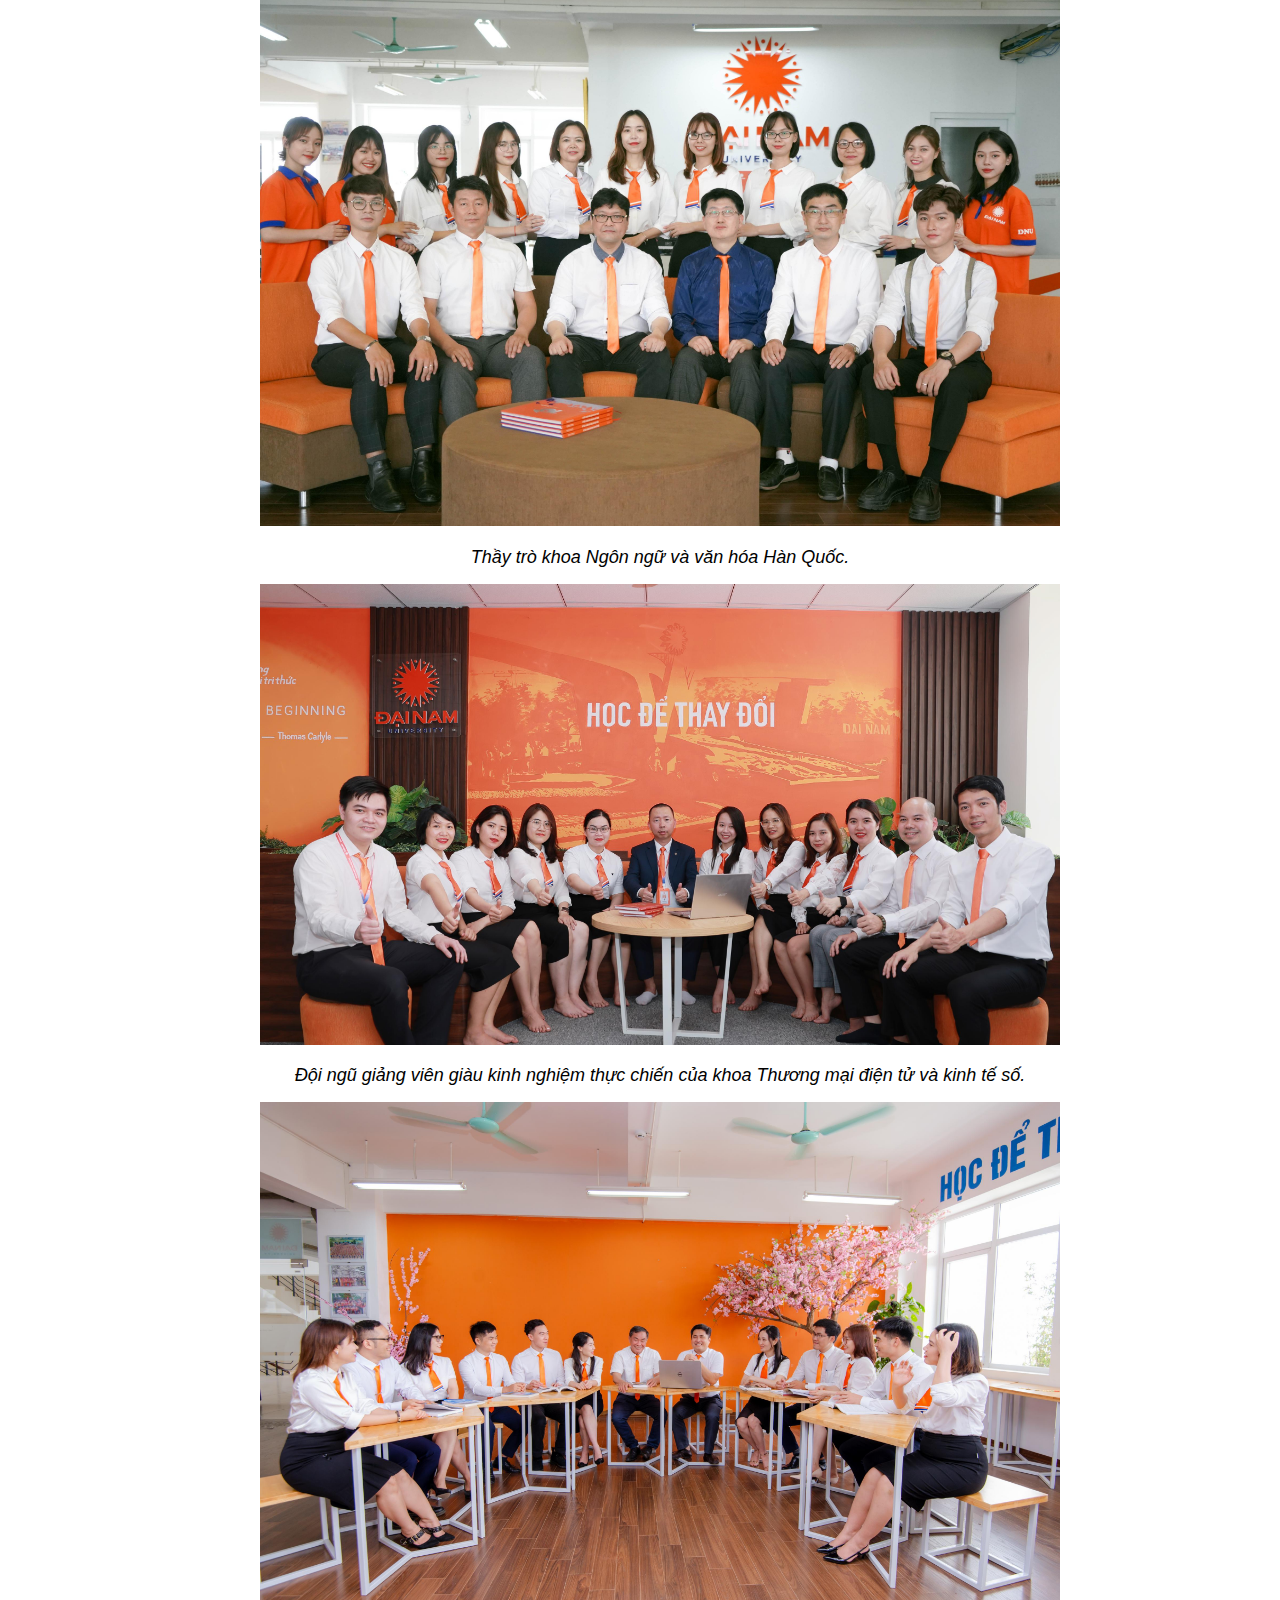
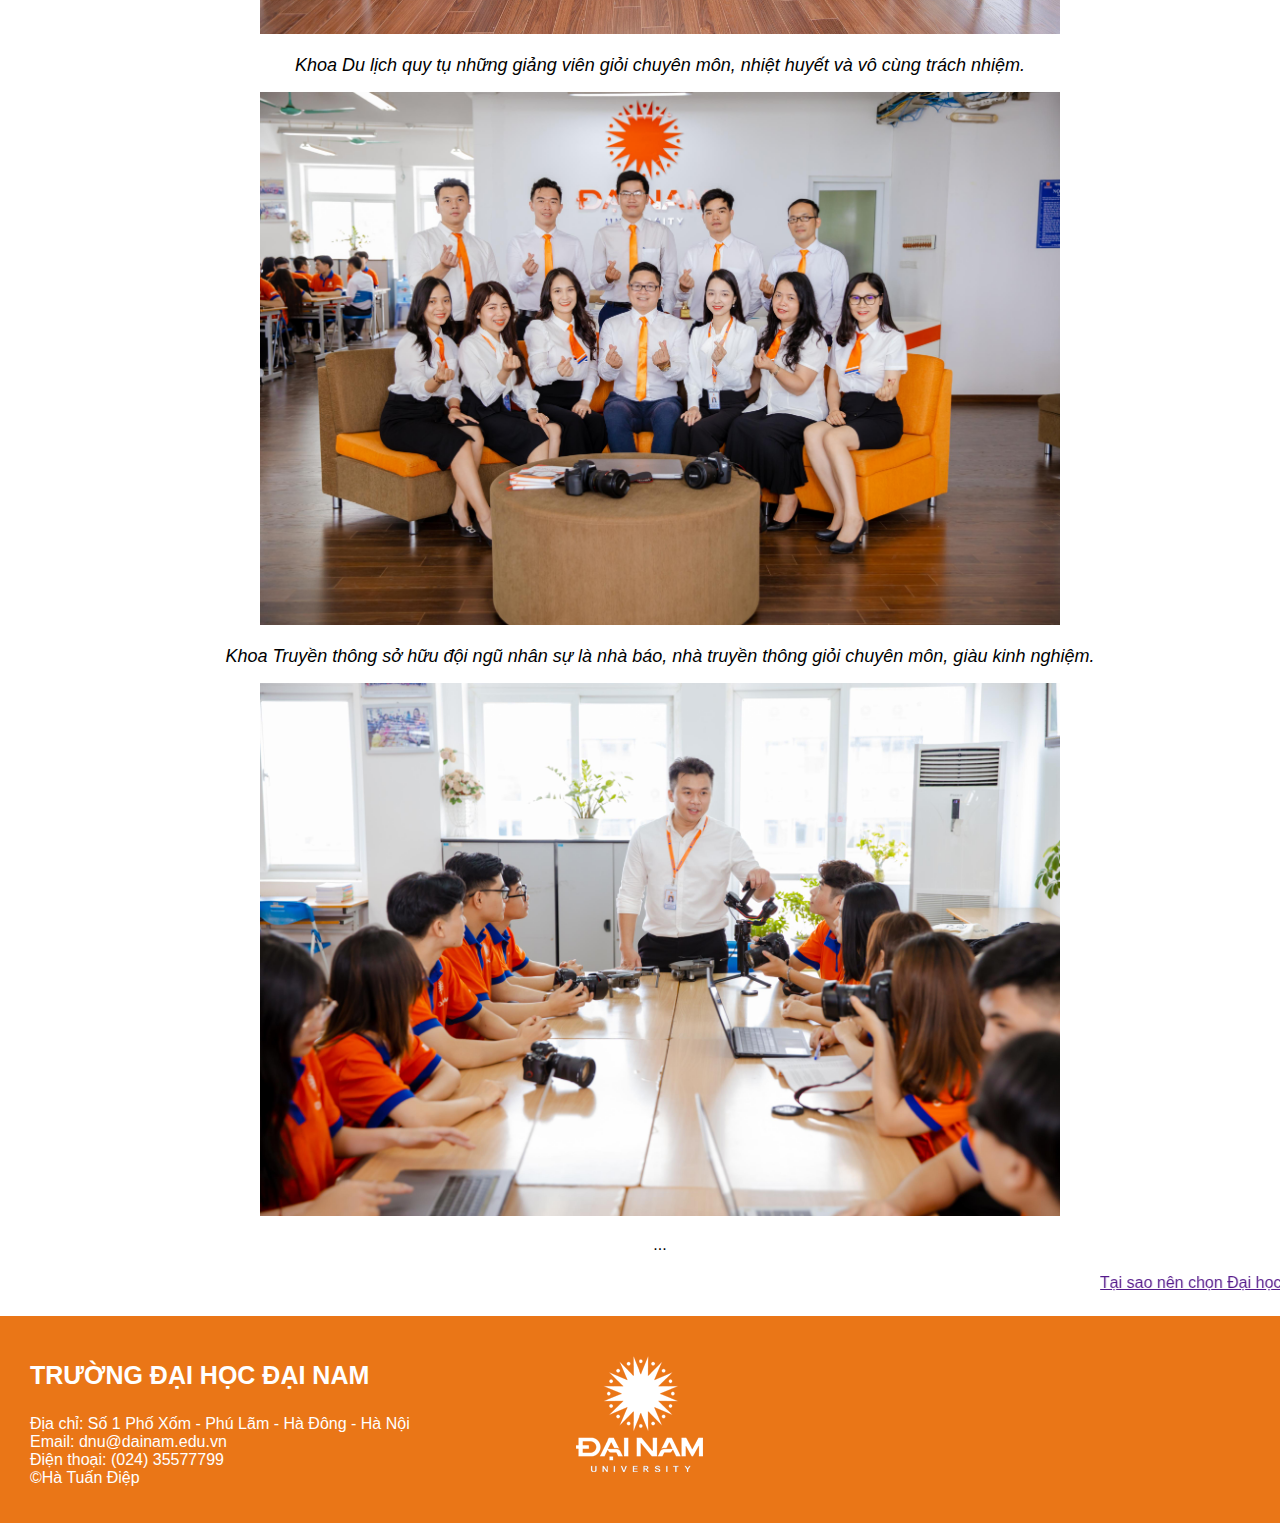
<file: dngv.html>
<!DOCTYPE html>
<html lang="en">
<head>
    <meta charset="UTF-8">
    <meta name="viewport" content="width=device-width, initial-scale=1.0">
    <title>Đại Học Đại Nam</title>
    <link rel="icon" href="./Pic/Logo.png" type="image/png">
    <link rel="stylesheet" href="interface.css">
</head>

<body>
    <header>
    <div class="navbar">
        <a href="index.html">Trang Chủ</a>
        <div class="dropdown">
            <button class="dropbutton">Giới Thiệu</button>
            <div class="dropdown-content">
                <a href="lspt.html">Lịch Sử Phát Triển</a>
                <a href="csvc1.html">Cơ Sở Vật Chất</a>
                <a href="dngv.html">Đội Ngũ Giảng Viên</a>
            </div>
        </div>
        <a href="#">Chương Trình Đào Tạo</a>
        <div class="dropdown">
            <button class="dropbutton">Tuyển Sinh Đại Học</button>
            <div class="dropdown-content">
                <a href="Tuyensinh.html">Thông Tin Tuyển Sinh 2024</a>
                <a href="">Đăng Ký Tuyển Sinh</a>
            </div>
        </div>
        <div class="dropdown">
            <button class="dropbutton">Liên Hệ</button>
            <div class="dropdown-content">
                <a href="#">Email</a>
                <a href="#">Số Điện Thoại</a>
            </div>
        </div>
        <div class="dropdown">
            <button class="dropbutton">Tài Khoản</button>
            <div class="dropdown-content">
                <a href="login.html">Đăng Nhập</a>
                <a href="#">Đăng Kí</a>
            </div>
        </div>
        <div class="search-container">
            <input type="text" placeholder="Tìm kiếm...">
            <button type="submit">Tìm kiếm</button>
        </div>
    </div>
    <div class="content-container">
        <div class="image-overlay">
            <div class="overlay-content"></div>
        </div>
    </div>
    </header>
    <main>
        <div class="container">
        <p style="text-align:justify"><span style="font-size:18px"><span style="font-family:Arial,Helvetica,sans-serif"><strong>Sau gần 2 thập kỷ xây dựng và phát triển, Trường Đại học Đại Nam có sự chuyển biến vô cùng lớn về LƯỢNG và CHẤT trong đội ngũ cán bộ, giảng viên cơ hữu.</strong></span></span></p>
        <p style="text-align:justify"><span style="font-size:20px"><span style="font-family:Arial,Helvetica,sans-serif">- Gần 1.000 cán bộ, giảng viên, nhân viên.</span></span></p>
        <p style="text-align:justify"><span style="font-size:20px"><span style="font-family:Arial,Helvetica,sans-serif">- Hơn 800 giảng viên cơ hữu (03 Giáo sư, 50 Phó Giáo sư, 125 Tiến sĩ, 650 Thạc sĩ….)</span></span></p>
        <p style="text-align:center"><span style="font-size:18px"><span style="font-family:Arial,Helvetica,sans-serif"><img alt="" src="./Pic/dngv.jpg" style="height:533px; width:800px" /></span></span></p>
        <p style="text-align:justify"><span style="font-size:18px"><span style="font-family:Arial,Helvetica,sans-serif">100% giảng viên cơ hữu của DNU được đào tạo bài bản, chuyên nghiệp tại các cơ sở đào tạo uy tín trong nước và quốc tế. Đặc biệt, đội ngũ nhân sự của trường liên tục được học tập nâng cao trình độ chuyên môn và kỹ năng nghề nghiệp.</span></span></p>
        <p style="text-align:center"><img alt="" src="./Pic/dngv1.jpg" style="height:520px; width:800px" /></p>
        <p style="text-align:center"><em><span style="font-family:Arial,Helvetica,sans-serif"><span style="font-size:18px">Đội ngũ lãnh đạo chủ chốt của trường Đại học Đại Nam.</span></span></em></p>
        <p style="text-align:center"><img alt="" src="./Pic/dngv2.jpg" style="height:532px; width:800px" /></p>
        <p style="text-align:center"><em><span style="font-size:18px"><span style="font-family:Arial,Helvetica,sans-serif">Đội ngũ giảng viên giỏi chuyên môn, giàu kinh nghiệm, nhiệt huyết và trách nhiệm của khối Sức khỏe (Y, Dược, Điều dưỡng) trường Đại học Đại Nam.</span></span></em></p>
        <p style="text-align:center"><em><span style="font-size:18px"><span style="font-family:Arial,Helvetica,sans-serif"><img alt="" src="./Pic/dngv3.jpg" style="height:532px; width:800px" /></span></span></em></p>
        <p style="text-align:center"><img alt="" src="./Pic/dngv4.jpg" style="height:533px; width:800px" /></p>
        <p style="text-align:center"><em><span style="font-size:18px"><span style="font-family:Arial,Helvetica,sans-serif">TTND, PGS.TS Hoàng Đức Hạnh (giữa) - Trưởng khoa Y, nguyên Phó Giám đốc Sở Y tế Hà Nội và đại diện các giảng viên khoa Y.</span></span></em></p>
        <p style="text-align:center"><em><span style="font-size:18px"><span style="font-family:Arial,Helvetica,sans-serif"><img alt="" src="./Pic/dngv5.jpg" style="height:533px; width:800px" /></span></span></em></p>
        <p style="text-align:center"><em><span style="font-size:18px"><span style="font-family:Arial,Helvetica,sans-serif"><img alt="" src="./Pic/dngv6.jpg" style="height:532px; width:800px" /></span></span></em></p>
        <p style="text-align:center"><span style="font-family:Arial,Helvetica,sans-serif"><span style="font-size:18px"><em>Đội ngũ giảng viên hùng hậu của khoa Dược trường Đại học Đại Nam.</em></span></span></p>
        <p style="text-align:center"><em><span style="font-size:18px"><span style="font-family:Arial,Helvetica,sans-serif"><img alt="" src="./Pic/dngv7.jpg" style="height:532px; width:800px" /></span></span></em></p>
        <p style="text-align:center"><em><span style="font-size:18px"><span style="font-family:Arial,Helvetica,sans-serif">Tham gia giảng dạy tại khoa Dược trường Đại học Đại Nam là các giảng viên được đào tạo bản bản, chuyên nghiệp có kiến thức chuyên môn giỏi, giàu kinh nghiệm thực tế và sở hữu phương pháp giảng dạy hiện đại, tích cực.</span></span></em></p>
        <p style="text-align:center"><em><span style="font-size:18px"><span style="font-family:Arial,Helvetica,sans-serif"><img alt="" src="./Pic/dngv8.jpg" style="height:533px; width:800px" /></span></span></em></p>
        <p style="text-align:center"><img alt="" src="./Pic/dngv9.jpg" style="height:533px; width:800px" /></p>
        <p style="text-align:center"><em><span style="font-size:18px"><span style="font-family:Arial,Helvetica,sans-serif">Cán bộ, giảng viên khoa Điều dưỡng.</span></span></em></p>
        <p style="text-align:center"><img alt="" src="./Pic/dngv10.jpg" style="height:532px; width:800px" /></p>
        <p style="text-align:center"><em><span style="font-size:18px"><span style="font-family:Arial,Helvetica,sans-serif">Thầy cô khoa Công nghệ thông tin trường Đại học Đại Nam.</span></span></em></p>
        <p style="text-align:center"><img alt="" src="./Pic/dngv11.jpg" style="height:532px; width:800px" /></p>
        <p style="text-align:center"><em><span style="font-size:18px"><span style="font-family:Arial,Helvetica,sans-serif">Đội ngũ giảng viên giỏi của khoa CNTT đủ năng lực đảm bảo cho sự thành công của chương trình đào tạo.</span></span></em></p>
        <p style="text-align:center"><img alt="" src="./Pic/dngv12.jpg" style="height:532px; width:800px" /></p>
        <p style="text-align:center"><img alt="" src="./Pic/dngv13.jpg" style="height:456px; width:800px" /></p>
        <p style="text-align:center"><span style="font-size:18px"><span style="font-family:Arial,Helvetica,sans-serif"><em>Đội ngũ cán bộ, giảng viên hùng hậu của khoa Quản trị kinh doanh. 100% giảng viên khoa Quản trị kinh doanh, Logistics và quản lý chuỗi cung ứng có trình độ từ ThS trở lên.</span></span></em></p>
        <p style="text-align:center"><img alt="" src="./Pic/dngv14.jpg" style="height:533px; width:800px" /></p>
        <p style="text-align:center"><em><span style="font-family:Arial,Helvetica,sans-serif"><span style="font-size:18px">Đại diện giảng viên các khoa Tài chính Ngân hàng, Kế toán, Luật kinh tế.</span></span></em></p>
        <p style="text-align:center"><img alt="" src="./Pic/dngv15.jpg" style="height:533px; width:800px" /></p>
        <p style="text-align:center"><span style="font-size:18px"><span style="font-family:Arial,Helvetica,sans-serif"><em>Đội ngũ giảng viên các ngành Ngôn ngữ Anh, ngôn ngữ Hàn Quốc, ngôn ngữ Nhật Bản, ngôn ngữ Trung Quốc.</em></span></span></p>
        <p style="text-align:center"><img alt="" src="./Pic/dngv16.jpg" style="height:533px; width:800px" /></p>
        <p style="text-align:center"><em><span style="font-size:18px"><span style="font-family:Arial,Helvetica,sans-serif">Thầy cô khoa Ngôn ngữ Anh trường Đại học Đại Nam.</span></span></em></p>
        <p style="text-align:center"><img alt="" src="./Pic/dngv17.jpg" style="height:533px; width:800px" /></p>
        <p style="text-align:center"><img alt="" src="./Pic/dngv18.jpg" style="height:533px; width:800px" /></p>
        <p style="text-align:center"><em><span style="font-size:18px"><span style="font-family:Arial,Helvetica,sans-serif">Đội ngũ giảng viên chất lượng của khoa Ngôn ngữ và văn hóa Trung Quốc.</span></span></em></p>
        <p style="text-align:center"><img alt="" src="./Pic/dngv19.jpg" style="height:533px; width:800px" /></p>
        <p style="text-align:center"><span style="font-family:Arial,Helvetica,sans-serif"><span style="font-size:18px"><em>Đại diện thầy cô khoa Ngôn ngữ và văn hóa Nhật Bản</em></span></span></p>
        <p style="text-align:center"><span style="font-family:Arial,Helvetica,sans-serif"><span style="font-size:18px"><em><img alt="" src="./Pic/dngv20.jpg" style="height:533px; width:800px" /></em></span></span></p>
        <p style="text-align:center"><em><span style="font-family:Arial,Helvetica,sans-serif"><span style="font-size:18px">Thầy trò khoa Ngôn ngữ và văn hóa Hàn Quốc.</span></span></em></p>
        <p style="text-align:center"><img alt="" src="./Pic/dngv21.jpg" style="height:461px; width:800px" /></p>
        <p style="text-align:center"><span style="font-family:Arial,Helvetica,sans-serif"><span style="font-size:18px"><em>Đội ngũ giảng viên giàu kinh nghiệm thực chiến của khoa Thương mại điện tử và kinh tế số.</em></span></span></p>
        <p style="text-align:center"><span style="font-family:Arial,Helvetica,sans-serif"><span style="font-size:18px"><em><img alt="" src="./Pic/dngv22.jpg" style="height:532px; width:800px" /></em></span></span></p>
        <p style="text-align:center"><span style="font-family:Arial,Helvetica,sans-serif"><span style="font-size:18px"><em>Khoa Du lịch quy tụ những giảng viên giỏi chuyên môn, nhiệt huyết và vô cùng trách nhiệm.</em></span></span></p>
        <p style="text-align:center"><span style="font-family:Arial,Helvetica,sans-serif"><span style="font-size:18px"><em><img alt="" src="./Pic/dngv24.jpg" style="height:533px; width:800px" /></em></span></span></p>
        <p style="text-align:center"><span style="font-family:Arial,Helvetica,sans-serif"><span style="font-size:18px"><em>Khoa Truyền thông sở hữu đội ngũ nhân sự là nhà báo, nhà truyền thông giỏi chuyên môn, giàu kinh nghiệm.</em></span></span></p>
        <p style="text-align:center"><img alt="" src="./Pic/dngv25.jpg" style="height:533px; width:800px" /></p>

        <p style="text-align:center">...</p>
        </div>
        <marquee direction=”right” onmouseover="stop()" onmouseout="start()">
        <a href="" >Tại sao nên chọn Đại học Đại Nam?</a> <span > | </span>
        <a href="" >Thông báo tuyển dụng bổ sung Cán bộ - Giảng viên năm học 2023-2024</a> <span > | </span>
        <a href="" >Được gì khi là sinh viên Đại học Đại Nam?</a> <span > | </span>
        </marquee>
    </main>
    <footer class="footer">
        <div class="column">
          <h3 style="font-size: 25px; text-align: left;">TRƯỜNG ĐẠI HỌC ĐẠI NAM</h3>
          <p style="font-size: 16px; text-align: left;">Địa chỉ: Số 1 Phố Xốm - Phú Lãm - Hà Đông - Hà Nội<br>Email: dnu@dainam.edu.vn<br>Điện thoại: (024) 35577799<br>&copy;Hà Tuấn Điệp</p></p>
        </div>
        <div class="column">
          <p><img src="./Pic/footer.png" alt="Logo Footer"></p>
        </div>
        <div class="column">
          <p><iframe src="https://www.google.com/maps/embed?pb=!1m18!1m12!1m3!1d3726.1206073986514!2d105.75520821001443!3d20.947671180600853!2m3!1f0!2f0!3f0!3m2!1i1024!2i768!4f13.1!3m3!1m2!1s0x313452eaa9c461c3%3A0x2a3e1c421f299adc!2zVHLGsOG7nW5nIMSQ4bqhaSBI4buNYyDEkOG6oWkgTmFt!5e0!3m2!1svi!2s!4v1709141872942!5m2!1svi!2s" width="250" height="125" style="border:0;" allowfullscreen="" loading="lazy" referrerpolicy="no-referrer-when-downgrade"></iframe></p>
        </div>
    </footer>
</body>
</html>
</file>
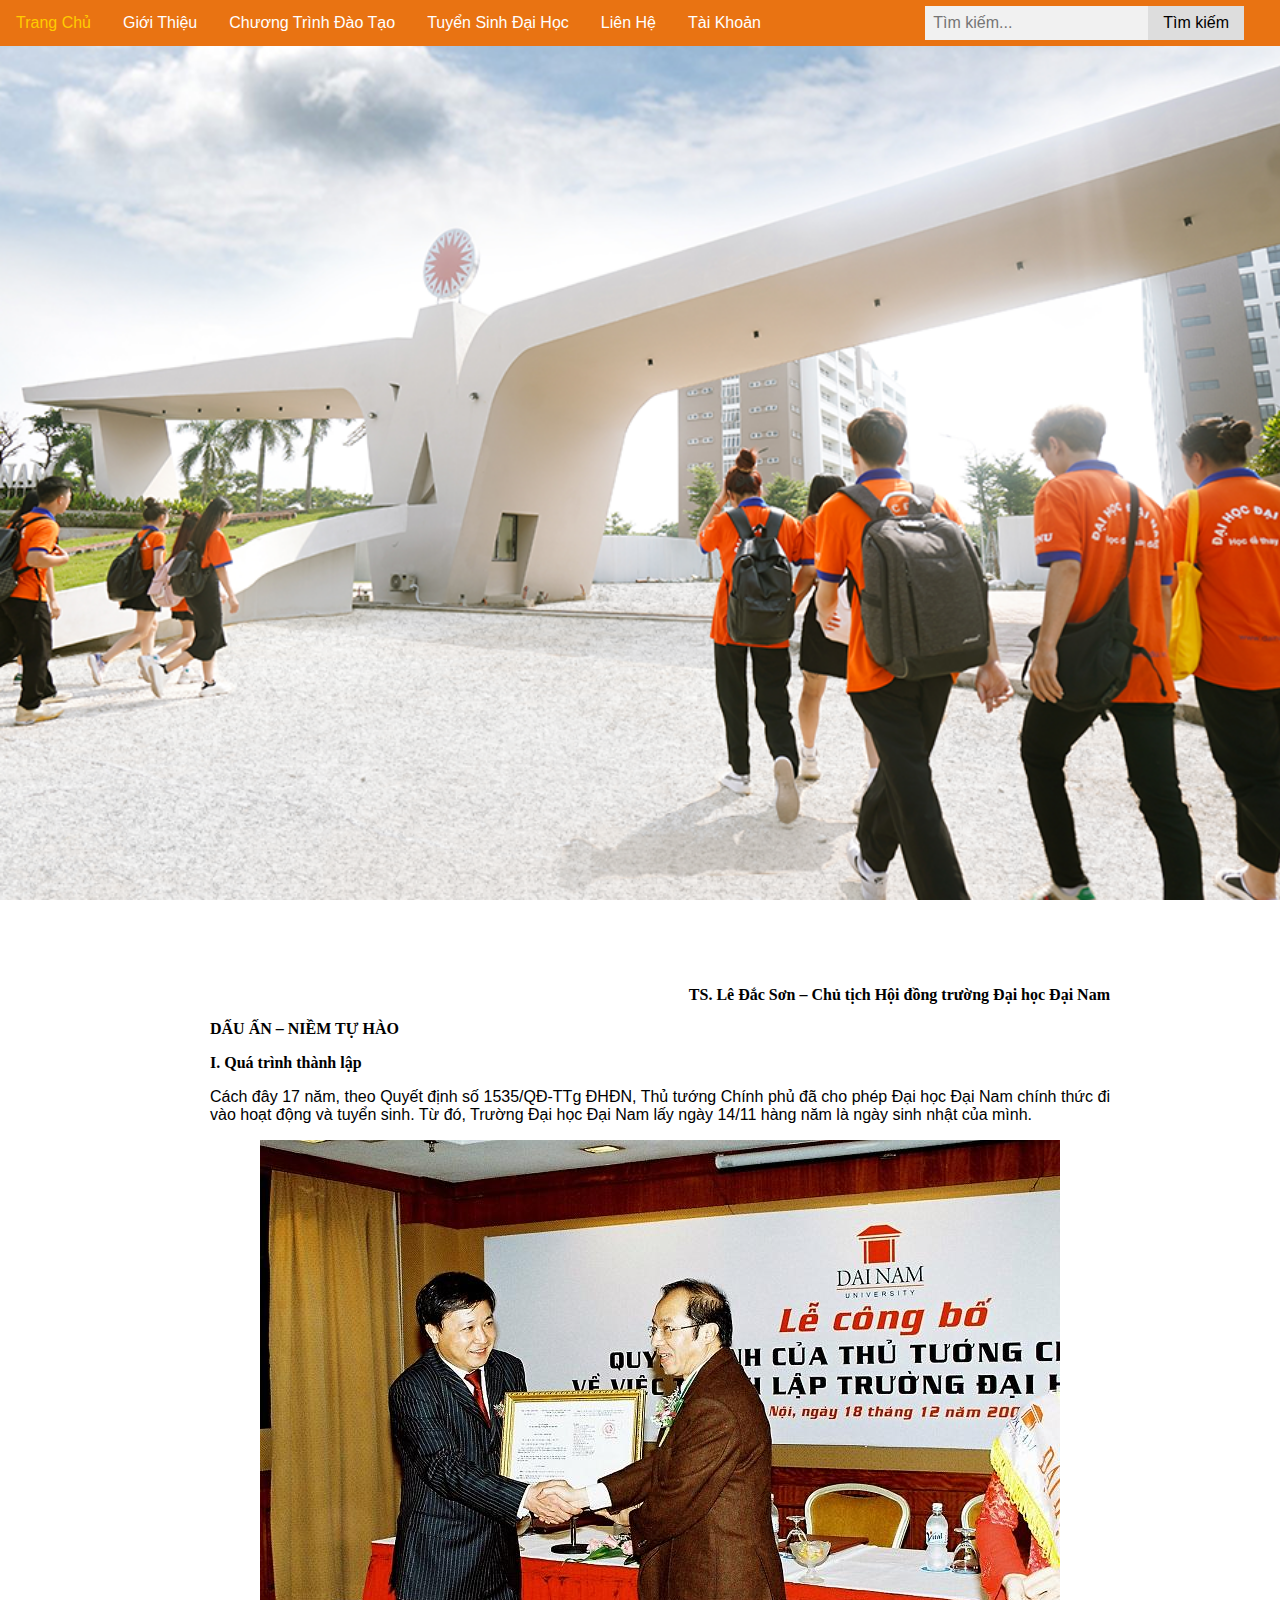
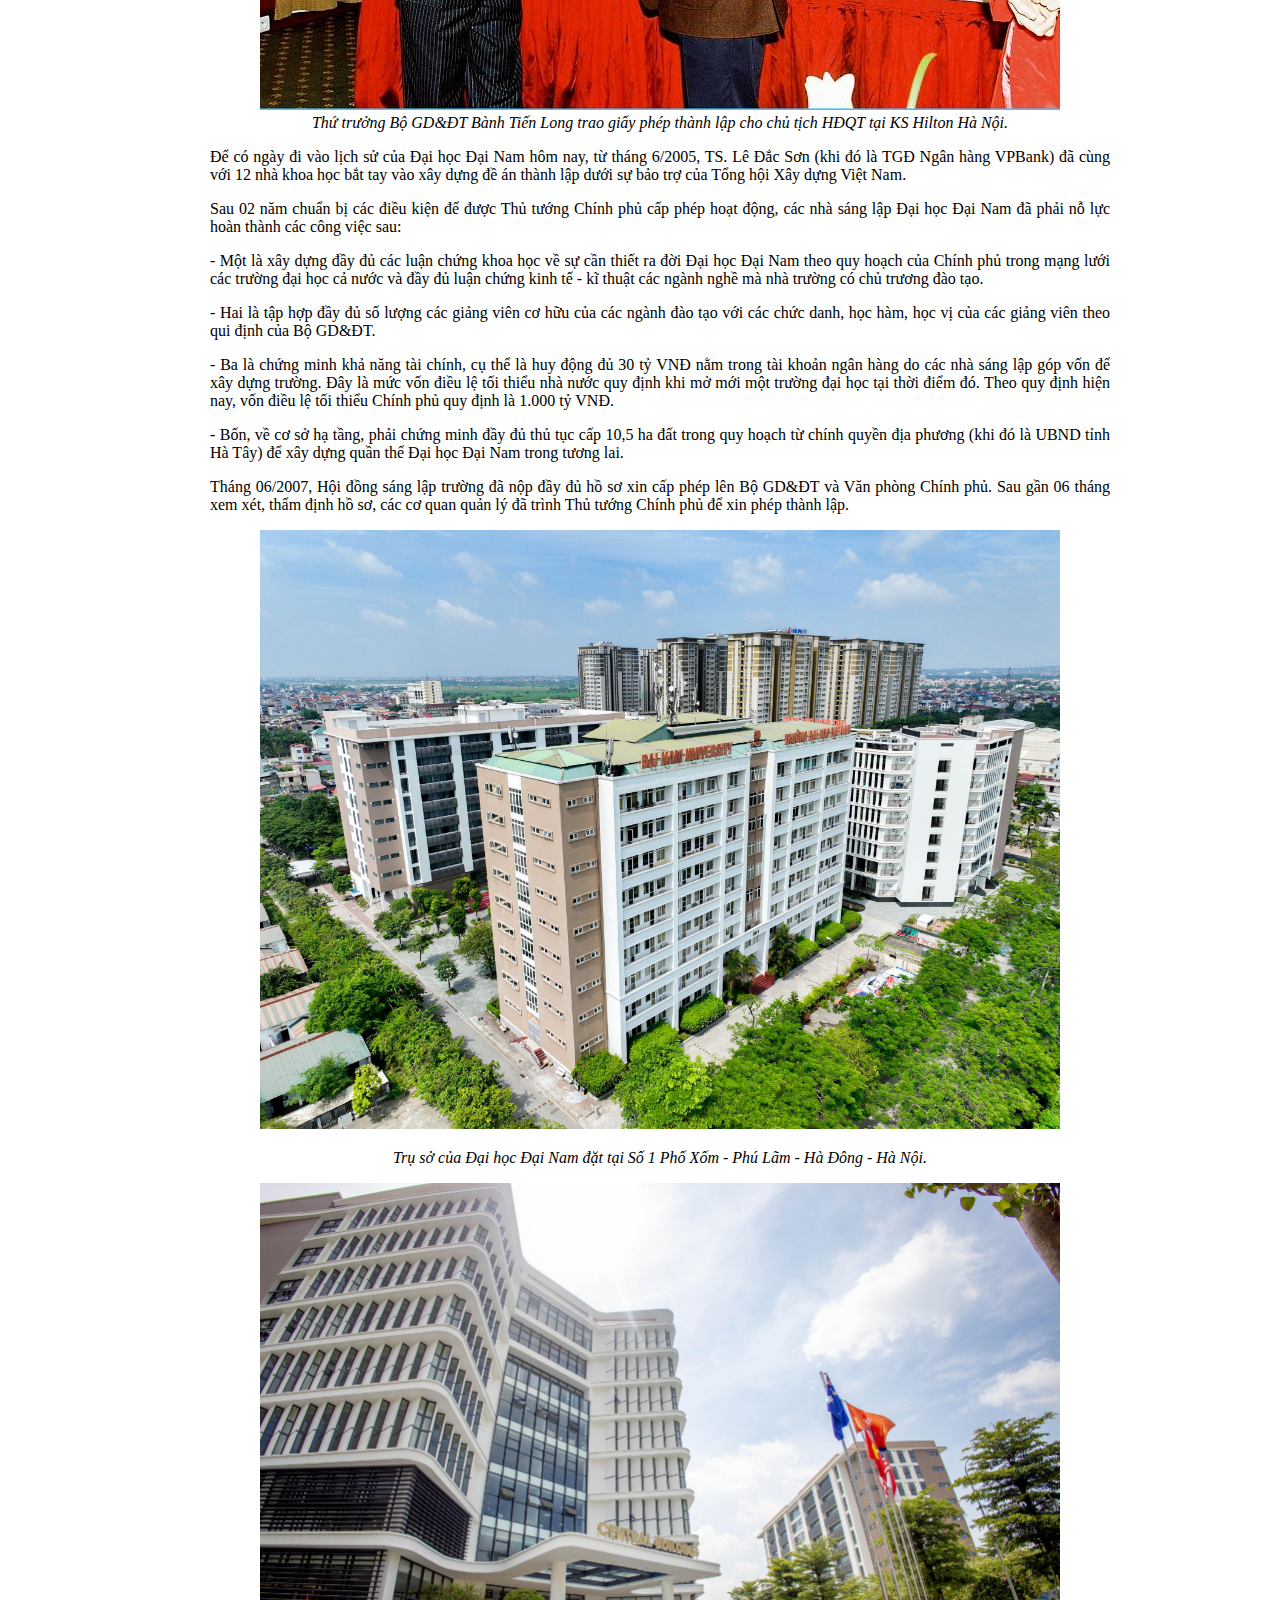
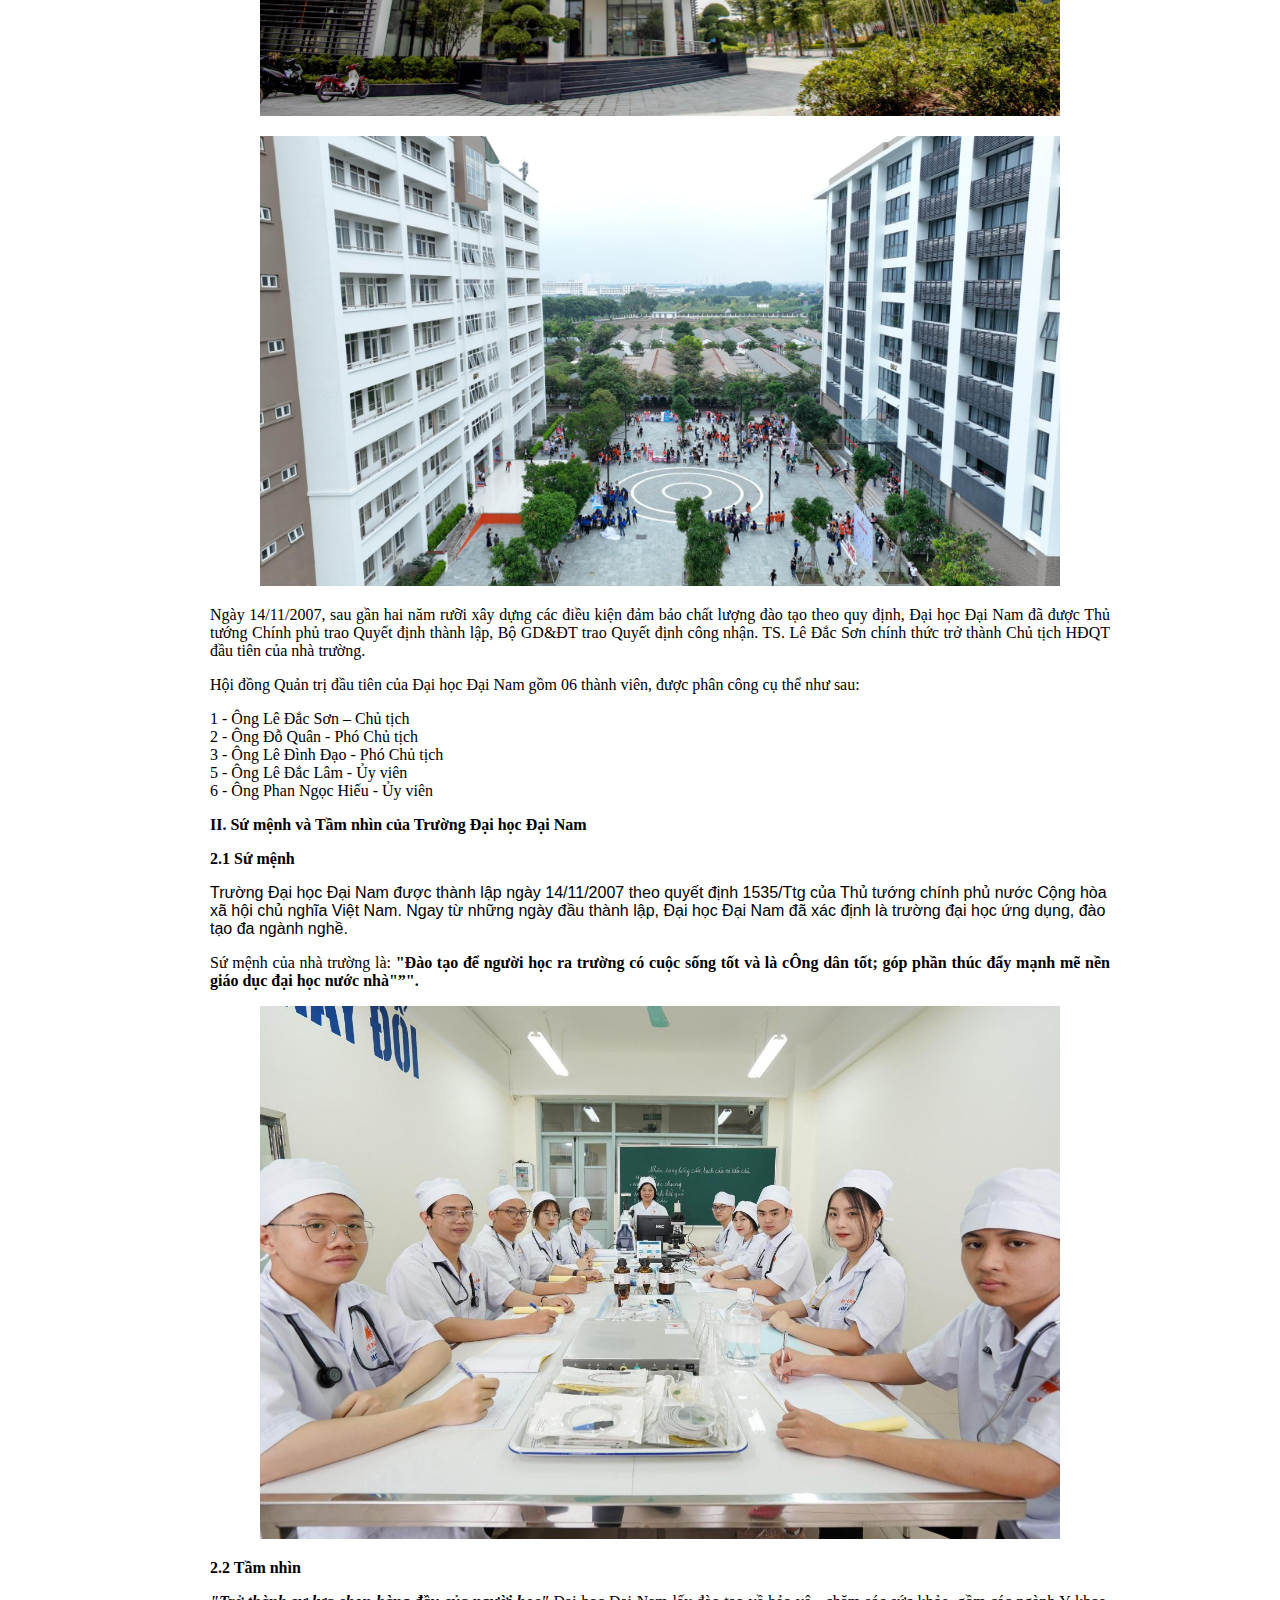
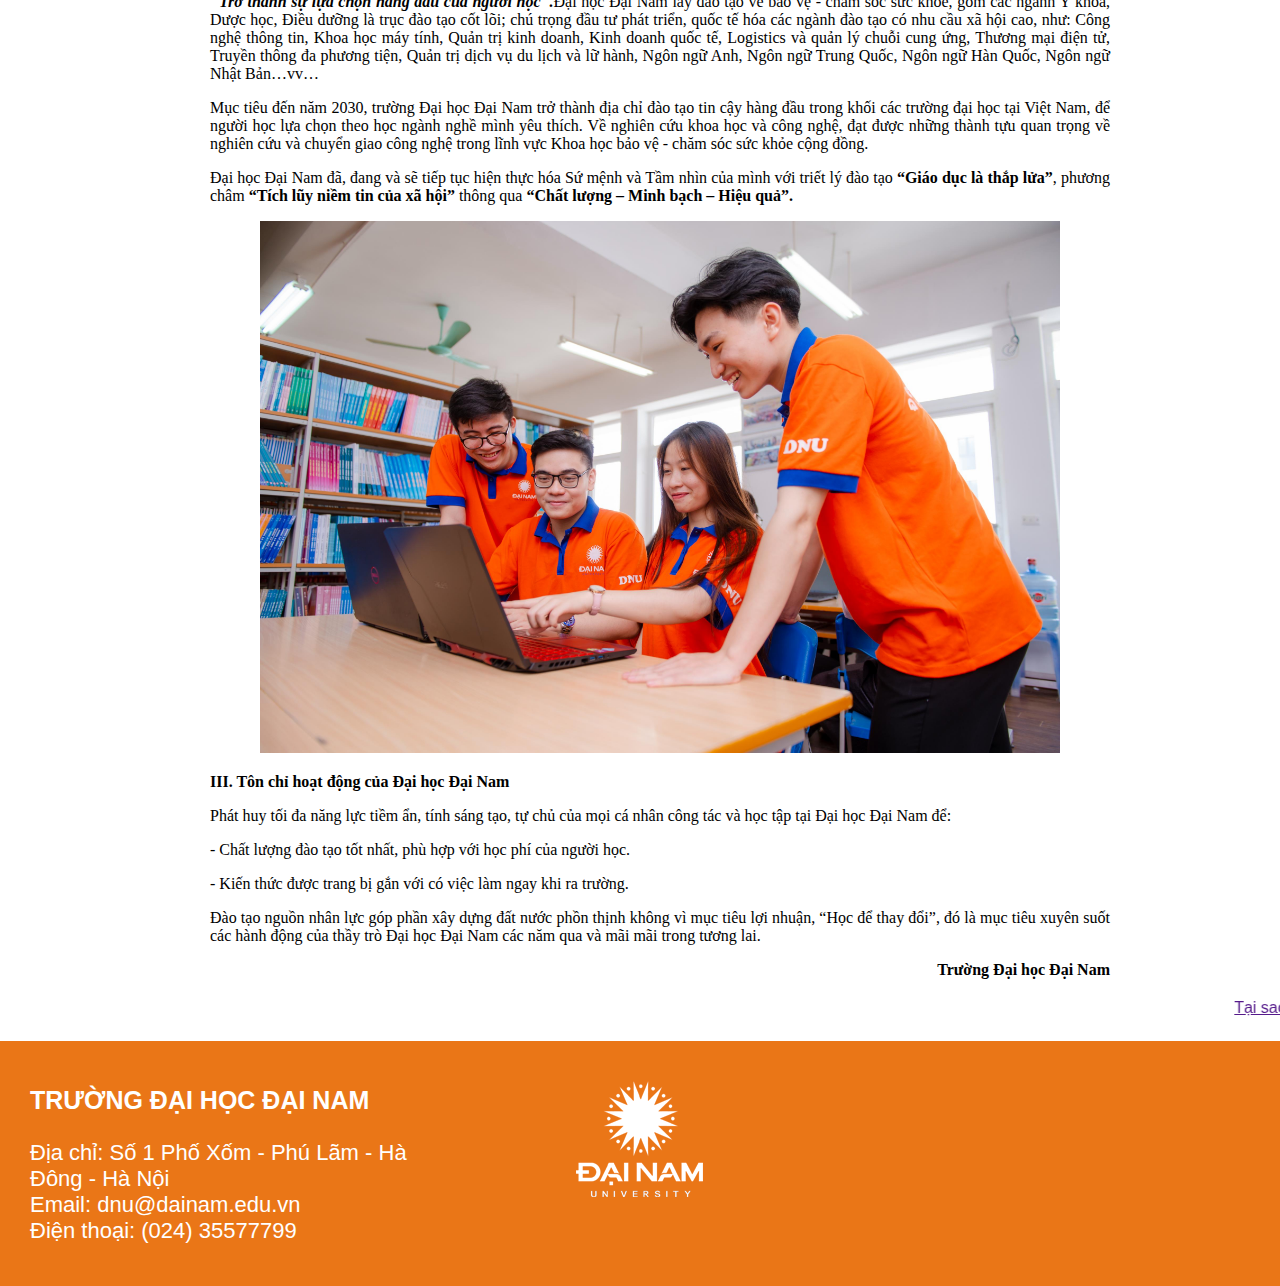
<file: lspt.html>
<!DOCTYPE html>
<html lang="en">
<head>
    <meta charset="UTF-8">
    <meta name="viewport" content="width=device-width, initial-scale=1.0">
    <title>Đại Học Đại Nam</title>
    <link rel="icon" href="./Pic/Logo.png" type="image/png">
    <link rel="stylesheet" href="interface.css">
</head>
<body>
    <header>
    <div class="navbar">
        <a href="index.html">Trang Chủ</a>
        <div class="dropdown">
            <button class="dropbutton">Giới Thiệu</button>
            <div class="dropdown-content">
                <a href="lspt.html">Lịch Sử Phát Triển</a>
                <a href="csvc1.html">Cơ Sở Vật Chất</a>
                <a href="dngv.html">Đội Ngũ Giảng Viên</a>
            </div>
        </div>
        <a href="#">Chương Trình Đào Tạo</a>
        <div class="dropdown">
            <button class="dropbutton">Tuyển Sinh Đại Học</button>
            <div class="dropdown-content">
                <a href="Tuyensinh.html">Thông Tin Tuyển Sinh 2024</a>
                <a href="">Đăng Ký Tuyển Sinh</a>
            </div>
        </div>
        <div class="dropdown">
            <button class="dropbutton">Liên Hệ</button>
            <div class="dropdown-content">
                <a href="#">Email</a>
                <a href="#">Số Điện Thoại</a>
            </div>
        </div>
        <div class="dropdown">
            <button class="dropbutton">Tài Khoản</button>
            <div class="dropdown-content">
                <a href="login.html">Đăng Nhập</a>
                <a href="#">Đăng Kí</a>
            </div>
        </div>
        <div class="search-container">
            <input type="text" placeholder="Tìm kiếm...">
            <button type="submit">Tìm kiếm</button>
        </div>
    </div>
    <div class="content-container">
        <div class="image-overlay">
            <div class="overlay-content"></div>
        </div>
    </div>
    
    </header>
    <main>
        <div class="container">
            <div>
                <p style="text-align:right"><span style="font: size 22px;"><span style="font-family:'Times New Roman', Times, serif"><strong>TS. Lê Đắc Sơn – Chủ tịch Hội đồng trường Đại học Đại Nam</strong></span></span></p>
                <p style="text-align:justify"><span style="font: size 22px;"><span style="font-family:'Times New Roman', Times, serif"><strong>DẤU ẤN – NIỀM TỰ HÀO</strong></span></span></p>
                <p style="text-align:justify"><span style="font: size 22px;"><span style="font-family:'Times New Roman', Times, serif"><strong>I. Quá trình thành lập</strong></span></span></p>
                <p style="text-align:justify"><span style="font: size 22px;"><span style="font-family:'Times New Roman', Times, serif"></span>Cách đây 17 năm, theo Quyết định số 1535/QĐ-TTg ĐHĐN, Thủ tướng Chính phủ đã cho phép Đại học Đại Nam chính thức đi vào hoạt động và tuyển sinh. Từ đó, Trường Đại học Đại Nam lấy ngày 14/11 hàng năm là ngày sinh nhật của mình.</span></p>
                <p style="text-align:center"><span style="font: size 22px;"><span style="font-family:'Times New Roman', Times, serif"><img alt="" src="./Pic/lspt1.jpg" style="height:570px; width:800px" /><br/><em>Thứ trưởng Bộ GD&ĐT Bành Tiến Long trao giấy phép thành lập cho chủ tịch HĐQT tại KS Hilton Hà Nội.</em></span></span></p>       
                <p style="text-align:justify"><span style="font: size 22px;"><span style="font-family:'Times New Roman', Times, serif">Để có ngày đi vào lịch sử của Đại học Đại Nam hôm nay, từ tháng 6/2005, TS. Lê Đắc Sơn (khi đó là TGĐ Ngân hàng VPBank) đã cùng với 12 nhà khoa học bắt tay vào xây dựng đề án thành lập dưới sự bảo trợ của Tổng hội Xây dựng Việt Nam.</span></span></p>                
                <p style="text-align:justify"><span style="font: size 22px;"><span style="font-family:'Times New Roman', Times, serif">Sau 02 năm chuẩn bị các điều kiện để được Thủ tướng Chính phủ cấp phép hoạt động, các nhà sáng lập Đại học Đại Nam đã phải nỗ lực hoàn thành các công việc sau:</span></span></p>                
                <p style="text-align:justify"><span style="font: size 22px;"><span style="font-family:'Times New Roman', Times, serif">- Một là xây dựng đầy đủ các luận chứng khoa học về sự cần thiết ra đời Đại học Đại Nam theo quy hoạch của Chính phủ trong mạng lưới các trường đại học cả nước và đầy đủ luận chứng kinh tế - kĩ thuật các ngành nghề mà nhà trường có chủ trương đào tạo.</span></span></p>
                <p style="text-align:justify"><span style="font: size 22px;"><span style="font-family:'Times New Roman', Times, serif">- Hai là tập hợp đầy đủ số lượng các giảng viên cơ hữu của các ngành đào tạo với các chức danh, học hàm, học vị của các giảng viên theo qui định của Bộ GD&ĐT.</span></span></p>                
                <p style="text-align:justify"><span style="font: size 22px;"><span style="font-family:'Times New Roman', Times, serif">- Ba là chứng minh khả năng tài chính, cụ thể là huy động đủ 30 tỷ VNĐ nằm trong tài khoản ngân hàng do các nhà sáng lập góp vốn để xây dựng trường. Đây là mức vốn điều lệ tối thiểu nhà nước quy định khi mở mới một trường đại học tại thời điểm đó. Theo quy định hiện nay, vốn điều lệ tối thiểu Chính phủ quy định là 1.000 tỷ VNĐ.</span></span></p>
                <p style="text-align:justify"><span style="font: size 22px;"><span style="font-family:'Times New Roman', Times, serif">- Bốn, về cơ sở hạ tầng, phải chứng minh đầy đủ thủ tục cấp 10,5 ha đất trong quy hoạch từ chính quyền địa phương (khi đó là UBND tỉnh Hà Tây) để xây dựng quần thể Đại học Đại Nam trong tương lai.</span></span></p>
                <p style="text-align:justify"><span style="font: size 22px;"><span style="font-family:'Times New Roman', Times, serif">Tháng 06/2007, Hội đồng sáng lập trường đã nộp đầy đủ hồ sơ xin cấp phép lên Bộ GD&ĐT và Văn phòng Chính phủ. Sau gần 06 tháng xem xét, thẩm định hồ sơ, các cơ quan quản lý đã trình Thủ tướng Chính phủ để xin phép thành lập.</span></span></p>
                <p style="text-align:center"><span style="font: size 22px;"><span style="font-family:'Times New Roman', Times, serif"><img alt="" src="./Pic/lspt2.jpg" style="height:599px; width:800px" /></span></span></p>
                <p style="text-align:center"><em><span style="font: size 22px;"><span style="font-family:'Times New Roman', Times, serif">Trụ sở của Đại học Đại Nam đặt tại Số 1 Phố Xốm - Phú Lãm - Hà Đông - Hà Nội.</span></span></em></p>
                <p style="text-align:center"><em><span style="font: size 22px;"><span style="font-family:'Times New Roman', Times, serif"><img alt="" src="./Pic/lspt3.jpg" style="height:533px; width:800px" /></span></span></em></p>
                <p style="text-align:center"><img alt="" src="./Pic/lspt4.jpg" style="height:450px; width:800px" /></p>
                <p style="text-align:justify"><span style="font: size 22px;"><span style="font-family:'Times New Roman', Times, serif">Ngày 14/11/2007, sau gần hai năm rưỡi xây dựng các điều kiện đảm bảo chất lượng đào tạo theo quy định, Đại học Đại Nam đã được Thủ tướng Chính phủ trao Quyết định thành lập, Bộ GD&ĐT trao Quyết định công nhận. TS. Lê Đắc Sơn chính thức trở thành Chủ tịch HĐQT đầu tiên của nhà trường.</span></span></p>
                <p style="text-align:justify"><span style="font: size 22px;"><span style="font-family:'Times New Roman', Times, serif">Hội đồng Quản trị đầu tiên của Đại học Đại Nam gồm 06 thành viên, được phân công cụ thể như sau:</span></span></p>
                <p style="text-align:justify"><span style="font: size 22px;"><span style="font-family:'Times New Roman', Times, serif">1 - Ông Lê Đắc Sơn – Chủ tịch<br/>
                2 - Ông Đỗ Quân - Phó Chủ tịch<br />
                3 - Ông Lê Đình Đạo - Phó Chủ tịch<br />
                5 - Ông Lê Đắc Lâm - Ủy viên<br />
                6 - Ông Phan Ngọc Hiếu - Ủy viên</span></span></p>
                <p style="text-align:justify"><span style="font: size 22px;"><span style="font-family:'Times New Roman', Times, serif"><strong>II. Sứ mệnh và Tầm nhìn của Trường Đại học Đại Nam</strong></span></span></p>
                <p style="text-align:justify"><strong><span style="font: size 22px;"><span style="font-family:'Times New Roman', Times, serif">2.1 Sứ mệnh </span></span></strong></p>
                <p style="text-align:justify"><span style="font: size 22px;"><span style="font-family:'Times New Roman', Times, serif"></span></span></p>Trường Đại học Đại Nam được thành lập ngày 14/11/2007 theo quyết định 1535/Ttg của Thủ tướng chính phủ nước Cộng hòa xã hội chủ nghĩa Việt Nam. Ngay từ những ngày đầu thành lập, Đại học Đại Nam đã xác định là trường đại học ứng dụng, đào tạo đa ngành nghề.
                <p style="text-align:justify"><span style="font: size 22px;"><span style="font-family:'Times New Roman', Times, serif">Sứ mệnh của nhà trường là: <strong> "Đào tạo để người học ra trường có cuộc sống tốt và là cÔng dân tốt; góp phần thúc đẩy mạnh mẽ nền giáo dục đại học nước nhà"&rdquo;".</strong></span></span></p>
                <p style="text-align:center"><span style="font: size 22px;"><span style="font-family:'Times New Roman', Times, serif"><strong><img alt="" src="./Pic/lspt5.jpg" style="height:533px; width:800px" /></strong></span></span></p>
                <p style="text-align:justify"><strong><span style="font: size 22px;"><span style="font-family:'Times New Roman', Times, serif">2.2 Tầm nhìn</span></span></strong></p>
                <p style="text-align:justify"><span style="font: size 22px;"><span style="font-family:'Times New Roman', Times, serif"><strong><em>"Trở thành sự lựa chọn hàng đầu của người học".</em></strong>Đại học Đại Nam lấy đào tạo về bảo vệ - chăm sóc sức khỏe, gồm các ngành Y khoa, Dược học, Điều dưỡng là trục đào tạo cốt lõi; chú trọng đầu tư phát triển, quốc tế hóa các ngành đào tạo có nhu cầu xã hội cao, như: Công nghệ thông tin, Khoa học máy tính, Quản trị kinh doanh, Kinh doanh quốc tế, Logistics và quản lý chuỗi cung ứng, Thương mại điện tử, Truyền thông đa phương tiện, Quản trị dịch vụ du lịch và lữ hành,  Ngôn ngữ Anh, Ngôn ngữ Trung Quốc, Ngôn ngữ Hàn Quốc, Ngôn ngữ Nhật Bản…vv…</span></p>
                <p style="text-align:justify"><span style="font: size 22px;"><span style="font-family:'Times New Roman', Times, serif">Mục tiêu đến năm 2030, trường Đại học Đại Nam trở thành địa chỉ đào tạo tin cậy hàng đầu trong khối các trường đại học tại Việt Nam, để người học lựa chọn theo học ngành nghề mình yêu thích. Về nghiên cứu khoa học và công nghệ, đạt được những thành tựu quan trọng về nghiên cứu và chuyển giao công nghệ trong lĩnh vực Khoa học bảo vệ - chăm sóc sức khỏe cộng đồng.</span></span></p>
                <p style="text-align:justify"><span style="font: size 22px;"><span style="font-family:'Times New Roman', Times, serif">Đại học Đại Nam đã, đang và sẽ tiếp tục hiện thực hóa Sứ mệnh và Tầm nhìn của mình với triết lý đào tạo <strong>“Giáo dục là thắp lửa”</strong>, phương châm  <strong>“Tích lũy niềm tin của xã hội”</strong> thông qua <strong>“Chất lượng – Minh bạch – Hiệu quả”.</strong></span></span></p>
                <p style="text-align:center"><span style="font: size 22px;"><span style="font-family:'Times New Roman', Times, serif"><strong><img alt="" src="./Pic/lspt6.jpg" style="height:532px; width:800px" /></strong></span></span></p>
                <p style="text-align:justify"><span style="font: size 22px;"><span style="font-family:'Times New Roman', Times, serif"><strong>III. Tôn chỉ hoạt động của Đại học Đại Nam</strong></span></span></p>
                <p style="text-align:justify"><span style="font: size 22px;"><span style="font-family:'Times New Roman', Times, serif">Phát huy tối đa năng lực tiềm ẩn, tính sáng tạo, tự chủ của mọi cá nhân công tác và học tập tại Đại học Đại Nam để:</span></span></p>
                <p style="text-align:justify"><span style="font: size 22px;"><span style="font-family:'Times New Roman', Times, serif">- Chất lượng đào tạo tốt nhất, phù hợp với học phí của người học.</span></span></p>
                <p style="text-align:justify"><span style="font: size 22px;"><span style="font-family:'Times New Roman', Times, serif">- Kiến thức được trang bị gắn với có việc làm ngay khi ra trường.</span></span></p>
                <p style="text-align:justify"><span style="font: size 22px;"><span style="font-family:'Times New Roman', Times, serif">Đào tạo nguồn nhân lực góp phần xây dựng đất nước phồn thịnh không vì mục tiêu lợi nhuận, “Học để thay đổi”, đó là mục tiêu xuyên suốt các hành động của thầy trò Đại học Đại Nam các năm qua và mãi mãi trong tương lai.</span></span></p>
                <p style="text-align:right"><span style="font: size 22px;"><span style="font-family:'Times New Roman', Times, serif"><strong>Trường Đại học Đại Nam</strong></span></span></p>     
            </div>
        </div>
        <marquee direction=”right” onmouseover="stop()" onmouseout="start()">
        <a href="" >Tại sao nên chọn Đại học Đại Nam?</a> <span > | </span>
        <a href="" >Thông báo tuyển dụng bổ sung Cán bộ - Giảng viên năm học 2023-2024</a> <span > | </span>
        <a href="" >Được gì khi là sinh viên Đại học Đại Nam?</a> <span > | </span>
    </marquee>
    </main>
    <footer class="footer">
        <div class="column">
          <h3 style="font-size: 25px; text-align: left;">TRƯỜNG ĐẠI HỌC ĐẠI NAM</h3>
          <p style="font-size: 22px; text-align: left;">Địa chỉ: Số 1 Phố Xốm - Phú Lãm - Hà Đông - Hà Nội<br>Email: dnu@dainam.edu.vn<br>Điện thoại: (024) 35577799</p>
        </div>
        <div class="column">
          <p><img src="./Pic/footer.png" alt="Logo Footer"></p>
        </div>
        <div class="column">
          <p><iframe src="https://www.google.com/maps/embed?pb=!1m18!1m12!1m3!1d3726.1206073986514!2d105.75520821001443!3d20.947671180600853!2m3!1f0!2f0!3f0!3m2!1i1024!2i768!4f13.1!3m3!1m2!1s0x313452eaa9c461c3%3A0x2a3e1c421f299adc!2zVHLGsOG7nW5nIMSQ4bqhaSBI4buNYyDEkOG6oWkgTmFt!5e0!3m2!1svi!2s!4v1709141872942!5m2!1svi!2s" width="300" height="150" style="border:0;" allowfullscreen="" loading="lazy" referrerpolicy="no-referrer-when-downgrade"></iframe></p>
        </div>
        <div>
        </div>
      </footer>
</html>
</file>
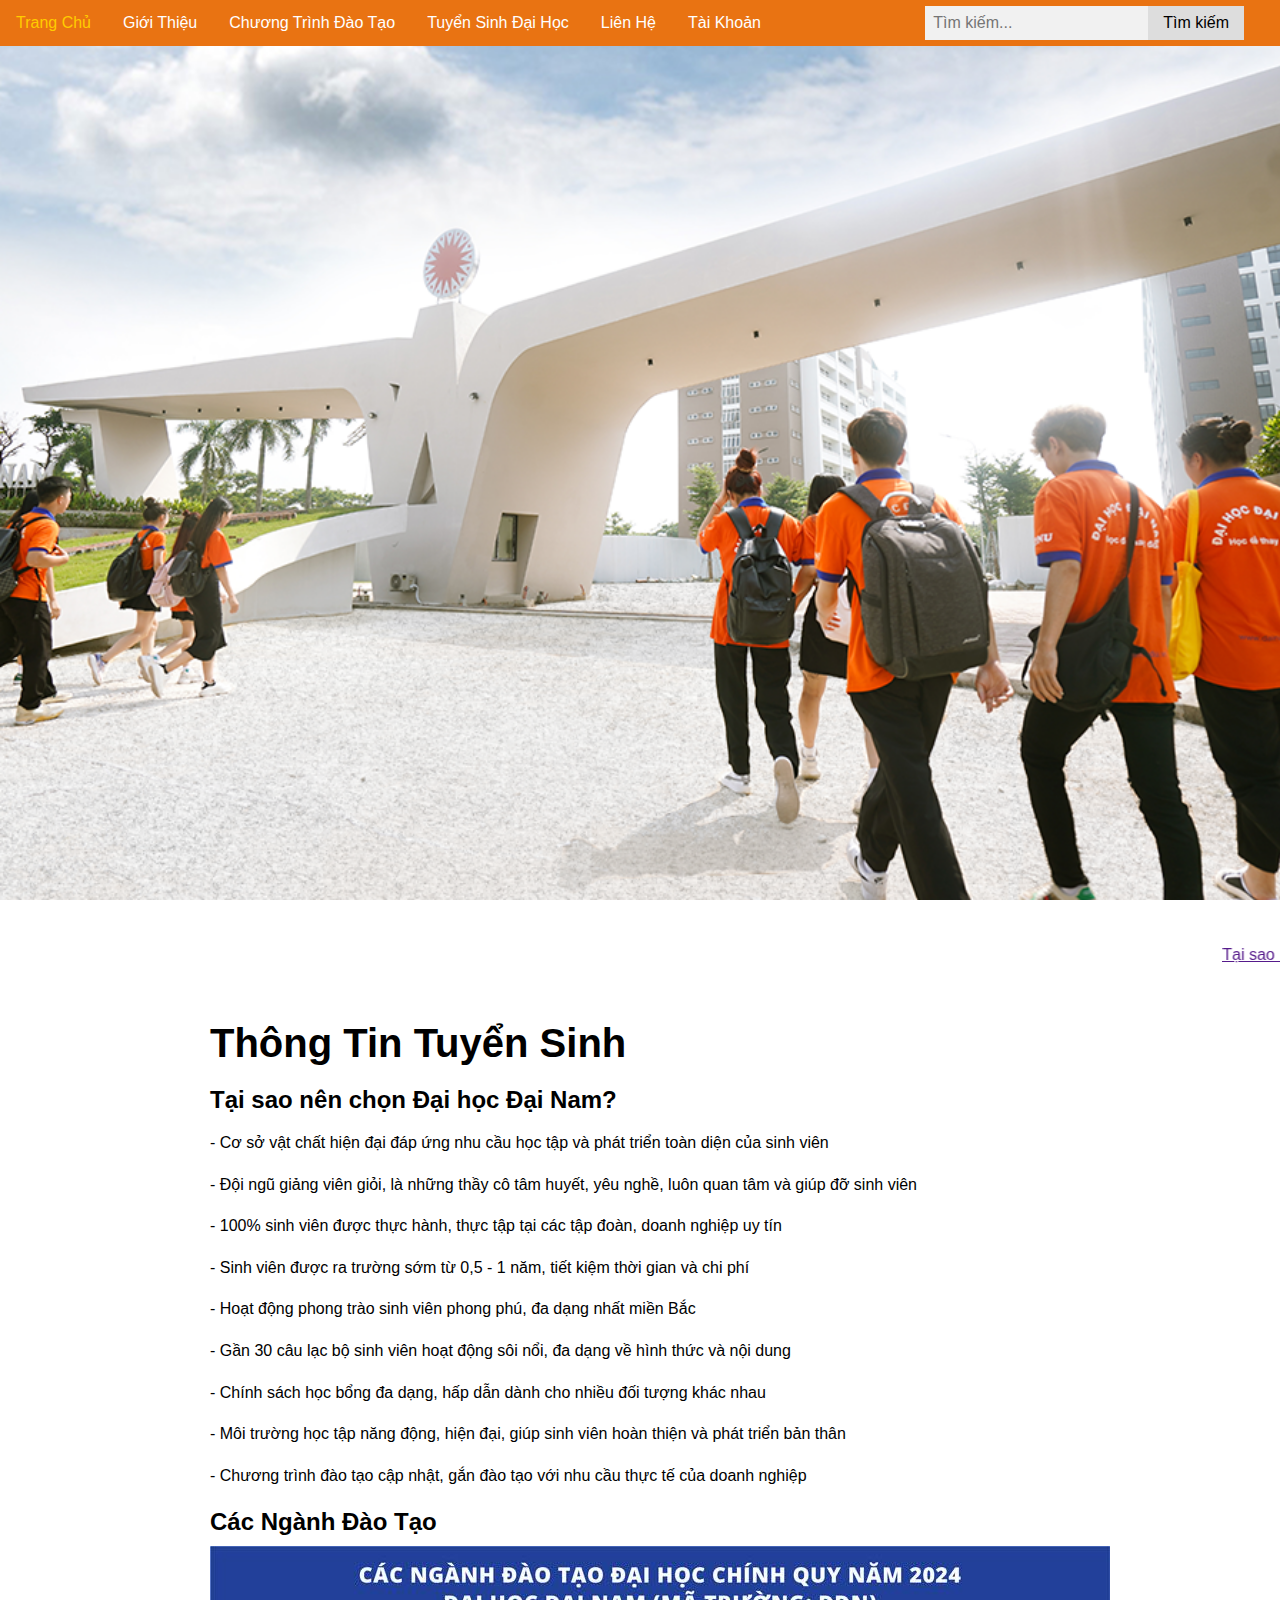
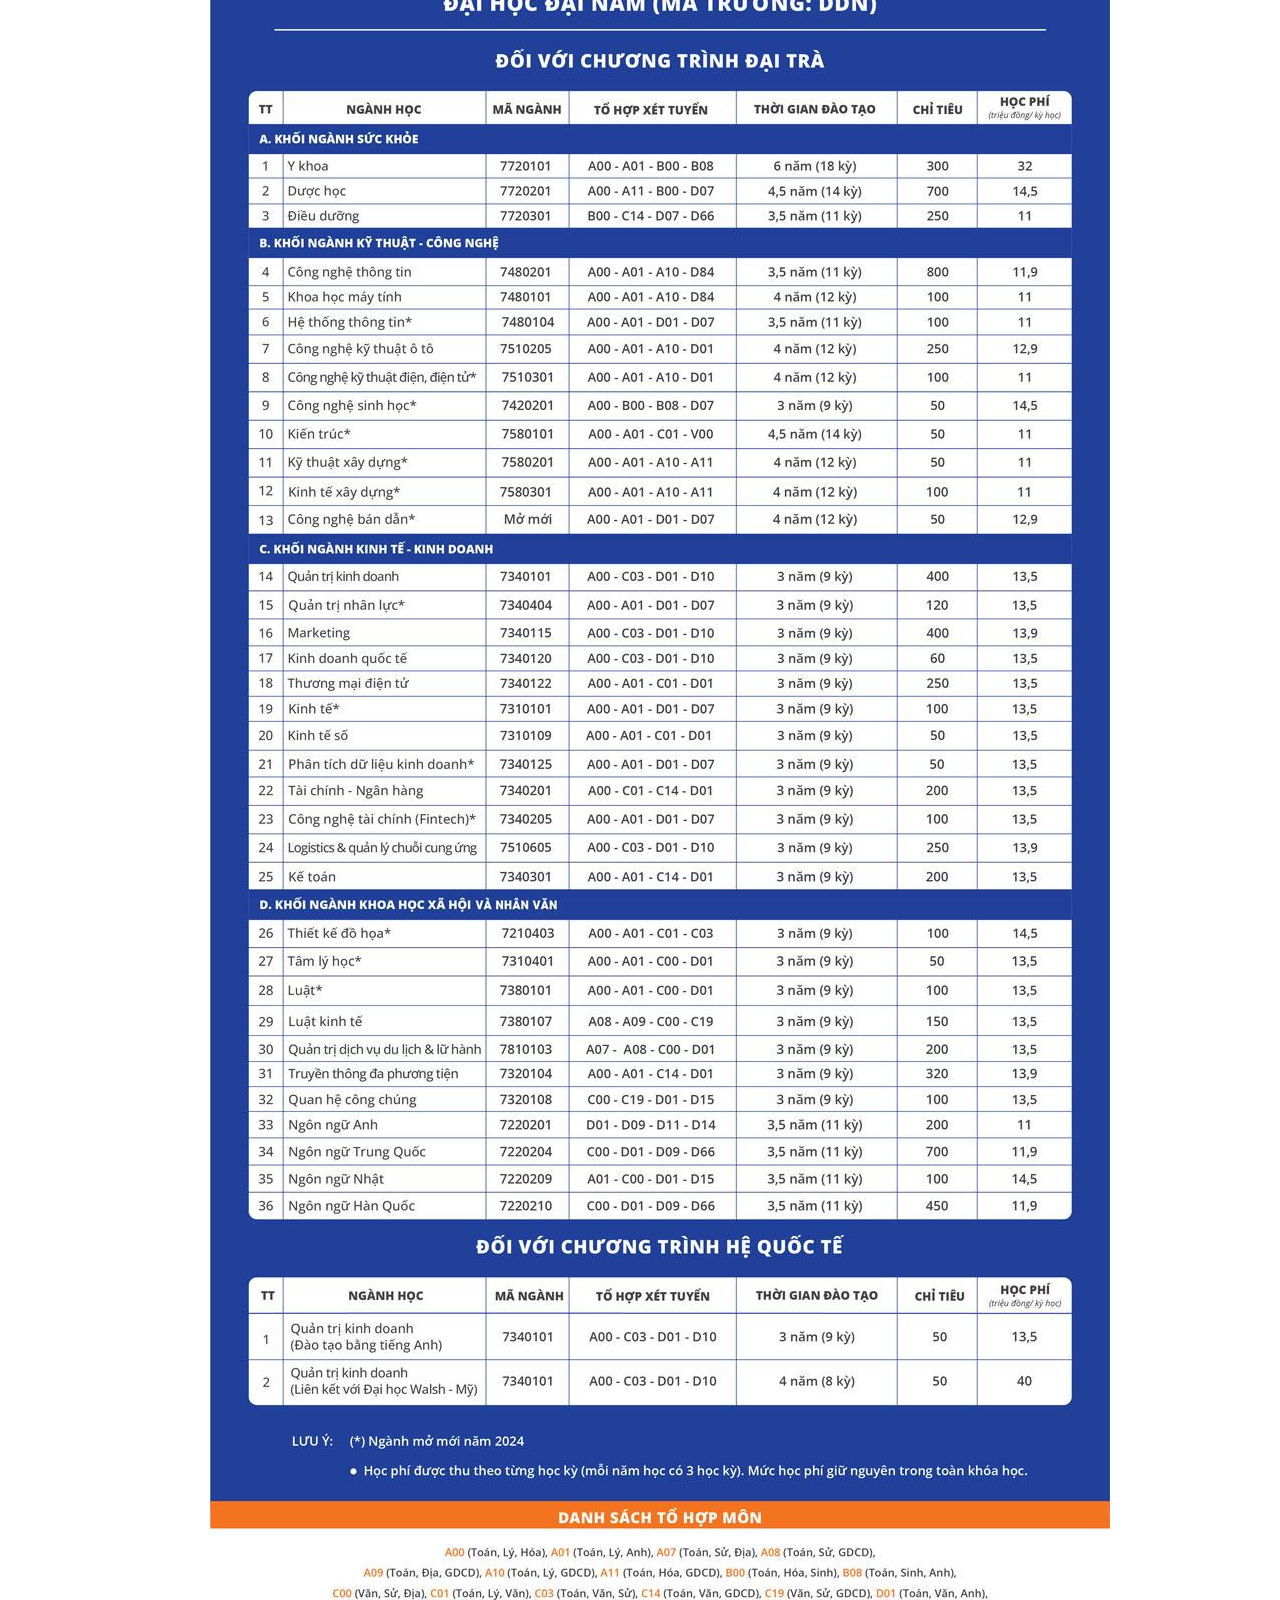
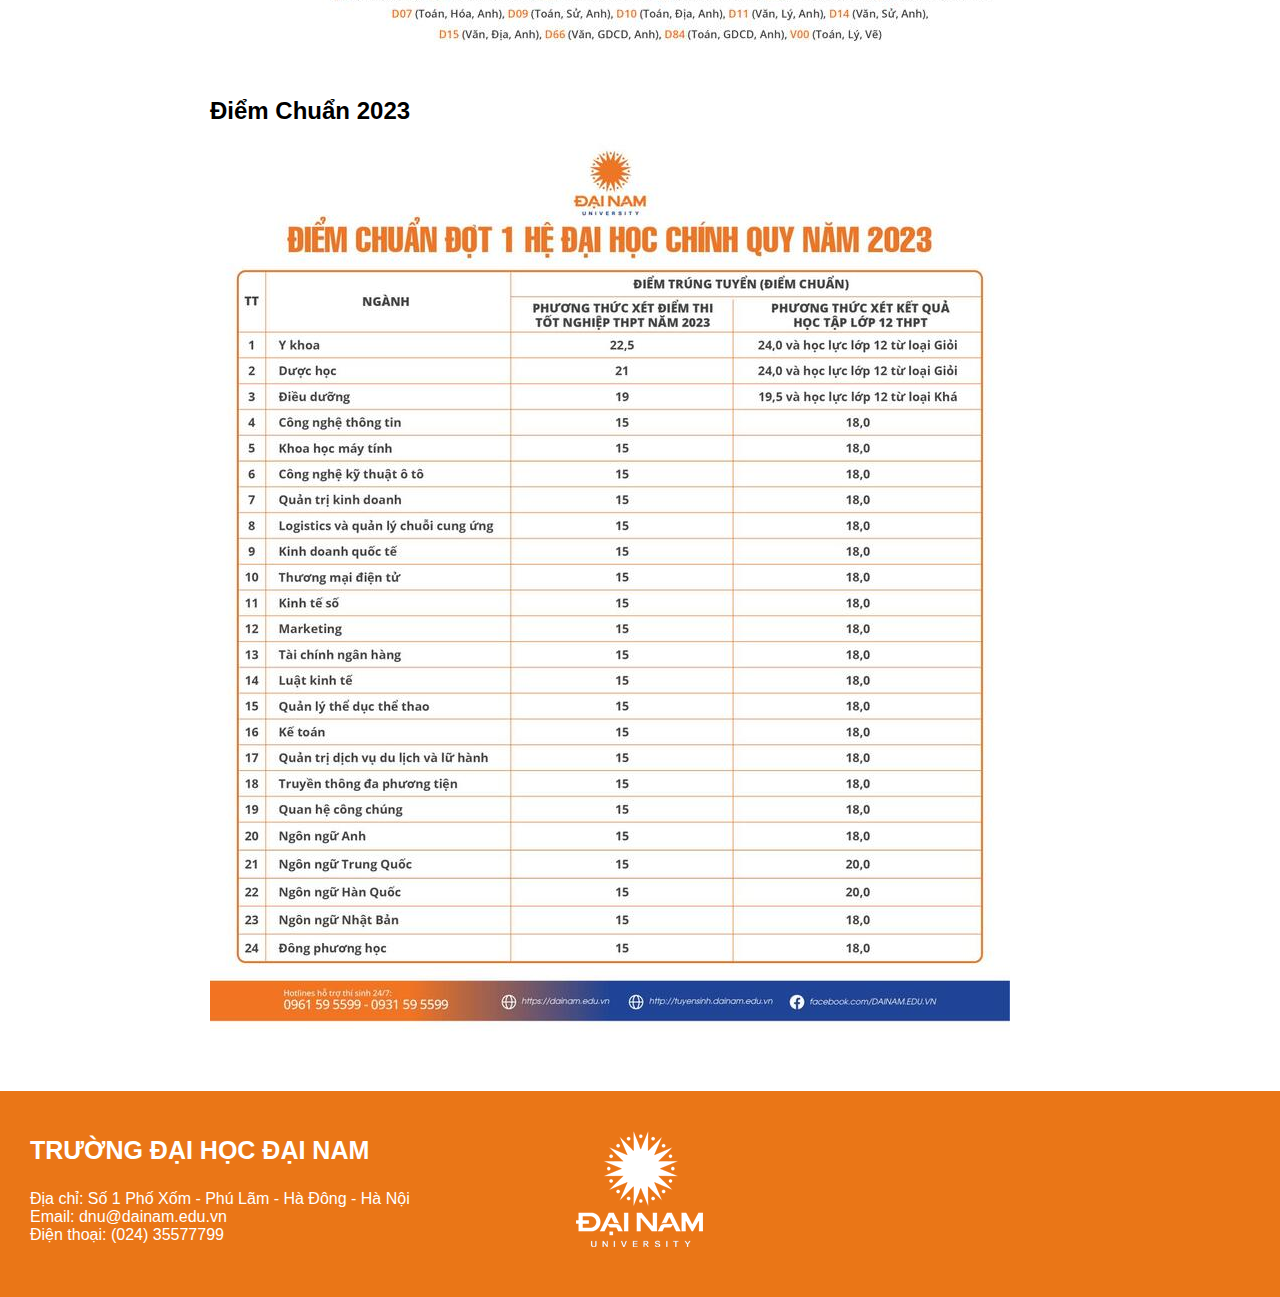
<file: Tuyensinh.html>
<!DOCTYPE html>
<html lang="en">
<head>
    <meta charset="UTF-8">
    <meta name="viewport" content="width=device-width, initial-scale=1.0">
    <title>Đại Học Đại Nam</title>
    <link rel="icon" href="./Pic/Logo.png" type="image/png">
    <link rel="stylesheet" href="tuyensinh.css">
</head>
<body>
    <header>
    <div class="navbar">
        <a href="index.html">Trang Chủ</a>
        <div class="dropdown">
            <button class="dropbutton">Giới Thiệu</button>
            <div class="dropdown-content">
                <a href="lspt.html">Lịch Sử Phát Triển</a>
                <a href="csvc1.html">Cơ Sở Vật Chất</a>
                <a href="#">Đội Ngũ Giảng Viên</a>
            </div>
        </div>
        <a href="#">Chương Trình Đào Tạo</a>
        <div class="dropdown">
            <button class="dropbutton">Tuyển Sinh Đại Học</button>
            <div class="dropdown-content">
                <a href="Tuyensinh.html">Thông Tin Tuyển Sinh 2024</a>
                <a href="">Đăng Ký Tuyển Sinh</a>
            </div>
        </div>
        <div class="dropdown">
            <button class="dropbutton">Liên Hệ</button>
            <div class="dropdown-content">
                <a href="#">Email</a>
                <a href="#">Số Điện Thoại</a>
            </div>
        </div>
        <div class="dropdown">
            <button class="dropbutton">Tài Khoản</button>
            <div class="dropdown-content">
                <a href="login.html">Đăng Nhập</a>
                <a href="#">Đăng Kí</a>
            </div>
        </div>
        <div class="search-container">
            <input type="text" placeholder="Tìm kiếm...">
            <button type="submit">Tìm kiếm</button>
        </div>
    </div>
    <div class="content-container">
        <div class="image-overlay">
            <div class="overlay-content"></div>
        </div>
    </div>
    <marquee direction=”right” onmouseover="stop()" onmouseout="start()">
        <a href="" >Tại sao nên chọn Đại học Đại Nam?</a> <span > | </span>
        <a href="" >Thông báo tuyển dụng bổ sung Cán bộ - Giảng viên năm học 2023-2024</a> <span > | </span>
        <a href="" >Được gì khi là sinh viên Đại học Đại Nam?</a> <span > | </span>
    </marquee>
    </header>
    <main>
        <div class="container">
            <div class="article">
                <h2 style="font-size: 40px;">Thông Tin Tuyển Sinh</h2>
                <h2>Tại sao nên chọn Đại học Đại Nam?</h2>
                <p>- Cơ sở vật chất hiện đại đáp ứng nhu cầu học tập và phát triển toàn diện của sinh viên</p>
                <p>- Đội ngũ giảng viên giỏi, là những thầy cô tâm huyết, yêu nghề, luôn quan tâm và giúp đỡ sinh viên</p>
                <p>- 100% sinh viên được thực hành, thực tập tại các tập đoàn, doanh nghiệp uy tín</p>
                <p>- Sinh viên được ra trường sớm từ 0,5 - 1 năm, tiết kiệm thời gian và chi phí</p>
                <p>- Hoạt động phong trào sinh viên phong phú, đa dạng nhất miền Bắc</p>
                <p>- Gần 30 câu lạc bộ sinh viên hoạt động sôi nổi, đa dạng về hình thức và nội dung</p>
                <p>- Chính sách học bổng đa dạng, hấp dẫn dành cho nhiều đối tượng khác nhau</p>
                <p>- Môi trường học tập năng động, hiện đại, giúp sinh viên hoàn thiện và phát triển bản thân</p>
                <p>- Chương trình đào tạo cập nhật, gắn đào tạo với nhu cầu thực tế của doanh nghiệp</p>
                <h2>Các Ngành Đào Tạo</h2> 
                <img src="./Pic/nxt.jpg">
                <h2>Điểm Chuẩn 2023</h2>
                <img src="./Pic/bangdiem.jpg">
            </div>
    </main>
    <footer class="footer">
        <div class="column">
          <h3 style="font-size: 25px; text-align: left;">TRƯỜNG ĐẠI HỌC ĐẠI NAM</h3>
          <p style="font-size: 16px; text-align: left;">Địa chỉ: Số 1 Phố Xốm - Phú Lãm - Hà Đông - Hà Nội<br>Email: dnu@dainam.edu.vn<br>Điện thoại: (024) 35577799</p>
        </div>
        <div class="column">
          <p><img src="./Pic/footer.png" alt="Logo Footer"></p>
        </div>
        <div class="column">
          <p><iframe src="https://www.google.com/maps/embed?pb=!1m18!1m12!1m3!1d3726.1206073986514!2d105.75520821001443!3d20.947671180600853!2m3!1f0!2f0!3f0!3m2!1i1024!2i768!4f13.1!3m3!1m2!1s0x313452eaa9c461c3%3A0x2a3e1c421f299adc!2zVHLGsOG7nW5nIMSQ4bqhaSBI4buNYyDEkOG6oWkgTmFt!5e0!3m2!1svi!2s!4v1709141872942!5m2!1svi!2s" width="250" height="125" style="border:0;" allowfullscreen="" loading="lazy" referrerpolicy="no-referrer-when-downgrade"></iframe></p>
        </div>
    </footer>
</body>
</html>
</file>
<file: interface.css>
body {
    font-family: Arial, sans-serif;
    margin: 0;
    padding: 0;
    background-image:url('./Pic/bg.png');
    background-size: cover;
    background-position: center;
    background-repeat: no-repeat;
    height: 100vh;
}

.navbar {
    background-color: #e97312;
    overflow: hidden;
}

.navbar a {
    float: left;
    display: block;
    cursor: pointer;
    color: white;
    text-align: center;
    padding: 14px 16px;
    text-decoration: none;
}

.dropdown {
    float: left;
    overflow: hidden;
}

.dropdown .dropbutton {
    font-size: 16px;
    border: none;
    cursor: pointer;
    outline: none;
    color: white;
    padding: 14px 16px;
    background-color: inherit;
    font-family: inherit;
    margin: 0;
}

.navbar a:hover, .dropdown:hover .dropbutton {
    color: #ffcc00;
}

.dropdown-content {
    display: none;
    position: absolute;
    background-color: #ea7617;
    min-width: 160px;
    z-index: 1;
}

.dropdown-content a {
    float: none;
    color: white;
    padding: 12px 16px;
    text-decoration: none;
    display: block;
    text-align: left;
}

.dropdown-content a:hover {
    color: #ffcc00;
}

.dropdown:hover .dropdown-content {
    display: block;
}
.search-container {
    float: right;
    margin-right: 20px;
}

.search-container input[type="text"] {
    padding: 8px;
    margin-top: 6px;
    font-size: 16px;
    border: none;
    background: #f1f1f1;
}

.search-container button {
    float: right;
    padding: 8px 15px;
    margin-top: 6px;
    margin-right: 16px;
    background: #ddd;
    font-size: 16px;
    border: none;
    cursor: pointer;
}

.search-container button:hover {
    background: #ccc;
}

.content-container {
    display: flex;
    align-items: center;
    justify-content: center;
    height: 100vh;
}

.image-overlay {
    position: absolute;
    text-align: center;
}

.image-overlay img {
    width: 200px;
    height: auto;
}

.overlay-content {
    color: #fff;
    font-size: 20px;
}

footer {
    text-align: center;
    padding: 20px;
}

.footer {
    display: flex;
    justify-content: space-between;
    background-color: #ea7617;
    color: #fff;
    bottom: auto;
    padding: 20px;
}
body {
    display: grid;
    grid-template-rows: auto 1fr auto;
}

main {
    grid-row: 2 / 3;
}

footer .column {
    flex: 1;
    margin: 0 10px;
}
main{
    padding: 20px;
    width: 100%;
    height: 100%;
}
.container {
    max-width: 900px;
    margin: 20px auto;
    background-color: #fff;
    border-radius: 5px;
}
h2 {
    text-align: center;
    font-size: 30px;
    color: white;
    background-color: #ea7617;
    margin-top: 0;
    padding: 10px;
}

.section{
    margin-top: 0;
}
.section p, h2,h3{text-align: center;}
.news {
    display: flex;
    flex-wrap: wrap;
    gap: 20px;
    margin-inline: 20px;
}
.news article {
    flex: 1 1 300px;
    border: 1px solid #ccc;
    border-radius: 5px;
    padding: 20px;
}
.news h2 {
    margin-top: 0;
}
.news p {
    margin-bottom: 10px;
}

.new{
    transition: transform 0.3s;
}
.new img {
    display: block;
    margin: 0 auto;
}
.new:hover{
    transform: scale(1.05);
}
.check_marquee{
    position: fixed;
    bottom: 0;
    padding: 7px 0px;
    z-index: 999;
}
.padding_marquee {
    padding: 0px 60px;
}
.marquee {
    background-color: aqua;
}
</file>
<file: tuyensinh.css>
body {
    font-family: Arial, sans-serif;
    margin: 0;
    padding: 0;
    background-image:url('./Pic/bg.png');
    background-size: cover;
    background-position: center;
    background-repeat: no-repeat;
    height: 100vh;
}

.navbar {
    background-color: #e97312;
    overflow: hidden;
}

.navbar a {
    float: left;
    display: block;
    cursor: pointer;
    color: white;
    text-align: center;
    padding: 14px 16px;
    text-decoration: none;
}

.dropdown {
    float: left;
    overflow: hidden;
}

.dropdown .dropbutton {
    font-size: 16px;
    border: none;
    cursor: pointer;
    outline: none;
    color: white;
    padding: 14px 16px;
    background-color: inherit;
    font-family: inherit;
    margin: 0;
}

.navbar a:hover, .dropdown:hover .dropbutton {
    color: #ffcc00;
}

.dropdown-content {
    display: none;
    position: absolute;
    background-color: #ea7617;
    min-width: 160px;
    z-index: 1;
}

.dropdown-content a {
    float: none;
    color: white;
    padding: 12px 16px;
    text-decoration: none;
    display: block;
    text-align: left;
}

.dropdown-content a:hover {
    color: #ffcc00;
}

.dropdown:hover .dropdown-content {
    display: block;
}
.search-container {
    float: right;
    margin-right: 20px;
}

.search-container input[type="text"] {
    padding: 8px;
    margin-top: 6px;
    font-size: 16px;
    border: none;
    background: #f1f1f1;
}

.search-container button {
    float: right;
    padding: 8px 15px;
    margin-top: 6px;
    margin-right: 16px;
    background: #ddd;
    font-size: 16px;
    border: none;
    cursor: pointer;
}

.search-container button:hover {
    background: #ccc;
}

.content-container {
    display: flex;
    align-items: center;
    justify-content: center;
    height: 100vh;
}

.image-overlay {
    position: absolute;
    text-align: center;
}

.image-overlay img {
    width: 200px;
    height: auto;
}

.overlay-content {
    color: #fff;
    font-size: 20px;
}

footer {
    text-align: center;
    padding: 20px;
}

.footer {
    display: flex;
    justify-content: space-between;
    background-color: #ea7617;
    color: #fff;
    bottom: auto;
    padding: 20px;
}
body {
    display: grid;
    grid-template-rows: auto 1fr auto;
}

main {
    grid-row: 2 / 3;
}

footer .column {
    flex: 1;
    margin: 0 10px;
}
main{
    padding: 20px;
    width: 100%;
    height: 100%;
}
.container {
    max-width: 900px;
    margin: 20px auto;
    background-color: #fff;
    border-radius: 5px;
}
.article {
    margin-bottom: 20px;
}
.article h2 {
    font-size: 24px;
    margin-bottom: 10px;
}
.article p {
    line-height: 1.6;
    margin-bottom: 10px;
    text-align: justify;
}
.article img {
    max-width: 100%;
    height: auto;
    margin-bottom: 10px;
}
.check_marquee{
    position: fixed;
    bottom: 0;
    background-color: #0f90a4;
    padding: 7px 0px;
    z-index: 999;
}
.padding_marquee {
    padding: 0px 30px;
}
</file>
<file: dkts.css>
body {
    font-family: Arial, sans-serif;
    margin: 0;
    padding: 0;
    background-image:url('./Pic/bg.png');
    background-size: cover;
    background-position: center;
    background-repeat: no-repeat;
    height: 100vh;
}

.navbar {
    background-color: #e97312;
    overflow: hidden;
}

.navbar a {
    float: left;
    display: block;
    cursor: pointer;
    color: white;
    text-align: center;
    padding: 14px 16px;
    text-decoration: none;
}

.dropdown {
    float: left;
    overflow: hidden;
}

.dropdown .dropbutton {
    font-size: 16px;
    border: none;
    cursor: pointer;
    outline: none;
    color: white;
    padding: 14px 16px;
    background-color: inherit;
    font-family: inherit;
    margin: 0;
}

.navbar a:hover, .dropdown:hover .dropbutton {
    color: #ffcc00;
}

.dropdown-content {
    display: none;
    position: absolute;
    background-color: #ea7617;
    min-width: 160px;
    z-index: 1;
}

.dropdown-content a {
    float: none;
    color: white;
    padding: 12px 16px;
    text-decoration: none;
    display: block;
    text-align: left;
}

.dropdown-content a:hover {
    color: #ffcc00;
}

.dropdown:hover .dropdown-content {
    display: block;
}
.search-container {
    float: right;
    margin-right: 20px;
}

.search-container input[type="text"] {
    padding: 8px;
    margin-top: 6px;
    font-size: 16px;
    border: none;
    background: #f1f1f1;
}

.search-container button {
    float: right;
    padding: 8px 15px;
    margin-top: 6px;
    margin-right: 16px;
    background: #ddd;
    font-size: 16px;
    border: none;
    cursor: pointer;
}

.search-container button:hover {
    background: #ccc;
}

.content-container {
    display: flex;
    align-items: center;
    justify-content: center;
    height: 100vh;
}

.image-overlay {
    position: absolute;
    text-align: center;
}

.image-overlay img {
    width: 200px;
    height: auto;
}

.overlay-content {
    color: #fff;
    font-size: 20px;
}
.login {
    margin: auto;
    margin-block: 50px;
    border: 1px solid #ccc;
    width: 375px;
    background-color: #fff;
    border-radius: 10px;
    box-shadow: 0px 0px 10px rgba(0, 0, 0, 0.1);
}

.login-form {
    padding: 20px;
}

h1 {
    font-size: 24px;
    margin-bottom: 20px;
    text-align: center;
}

label {
    display: block;
    font-size: 14px;
    margin-bottom: 5px;
}

.input-account {
    width: calc(100% - 40px);
    height: 40px;
    border: 1px solid #ccc;
    border-radius: 5px;
    padding: 0px 10px;
    margin-bottom: 15px;
}

.button-login {
    width: 100%;
    height: 40px;
    border: none;
    border-radius: 5px;
    background-color: #007bff;
    color: #fff;
    font-size: 14px;
    cursor: pointer;
    transition: background-color 0.3s ease;
}

.button-login:hover {
    background-color: #0056b3;
}

footer {
    text-align: center;
    padding: 20px;
}

.footer {
    display: flex;
    justify-content: space-between;
    background-color: #ea7617;
    color: #fff;
    bottom: auto;
    padding: 20px;
}
body {
    display: grid;
    grid-template-rows: auto 1fr auto;
}

main {
    grid-row: 2 / 3;
}

footer .column {
    flex: 1;
    margin: 0 10px;
}
main{
    padding: 20px;
    width: 100%;
    height: 100%;
}
.container {
    max-width: 900px;
    margin: 20px auto;
    background-color: #fff;
    border-radius: 5px;
}
h2 {
    text-align: center;
    font-size: 30px;
    color: white;
    background-color: #ea7617;
    margin-top: 0;
    padding: 10px;
}

.section{
    margin-top: 0;
}
.section p, h2,h3{text-align: center;}
.news {
    display: flex;
    flex-wrap: wrap;
    gap: 20px;
    margin-inline: 20px;
}
.news article {
    flex: 1 1 300px;
    border: 1px solid #ccc;
    border-radius: 5px;
    padding: 20px;
}
.news h2 {
    margin-top: 0;
}
.news p {
    margin-bottom: 10px;
}

.new{
    transition: transform 0.3s;
}
.new img {
    display: block;
    margin: 0 auto;
}
.new:hover{
    transform: scale(1.05);
}
.check_marquee{
    position: fixed;
    bottom: 0;
    padding: 7px 0px;
    z-index: 999;
}
.padding_marquee {
    padding: 0px 60px;
}
.marquee {
    background-color: aqua;
}
</file>
